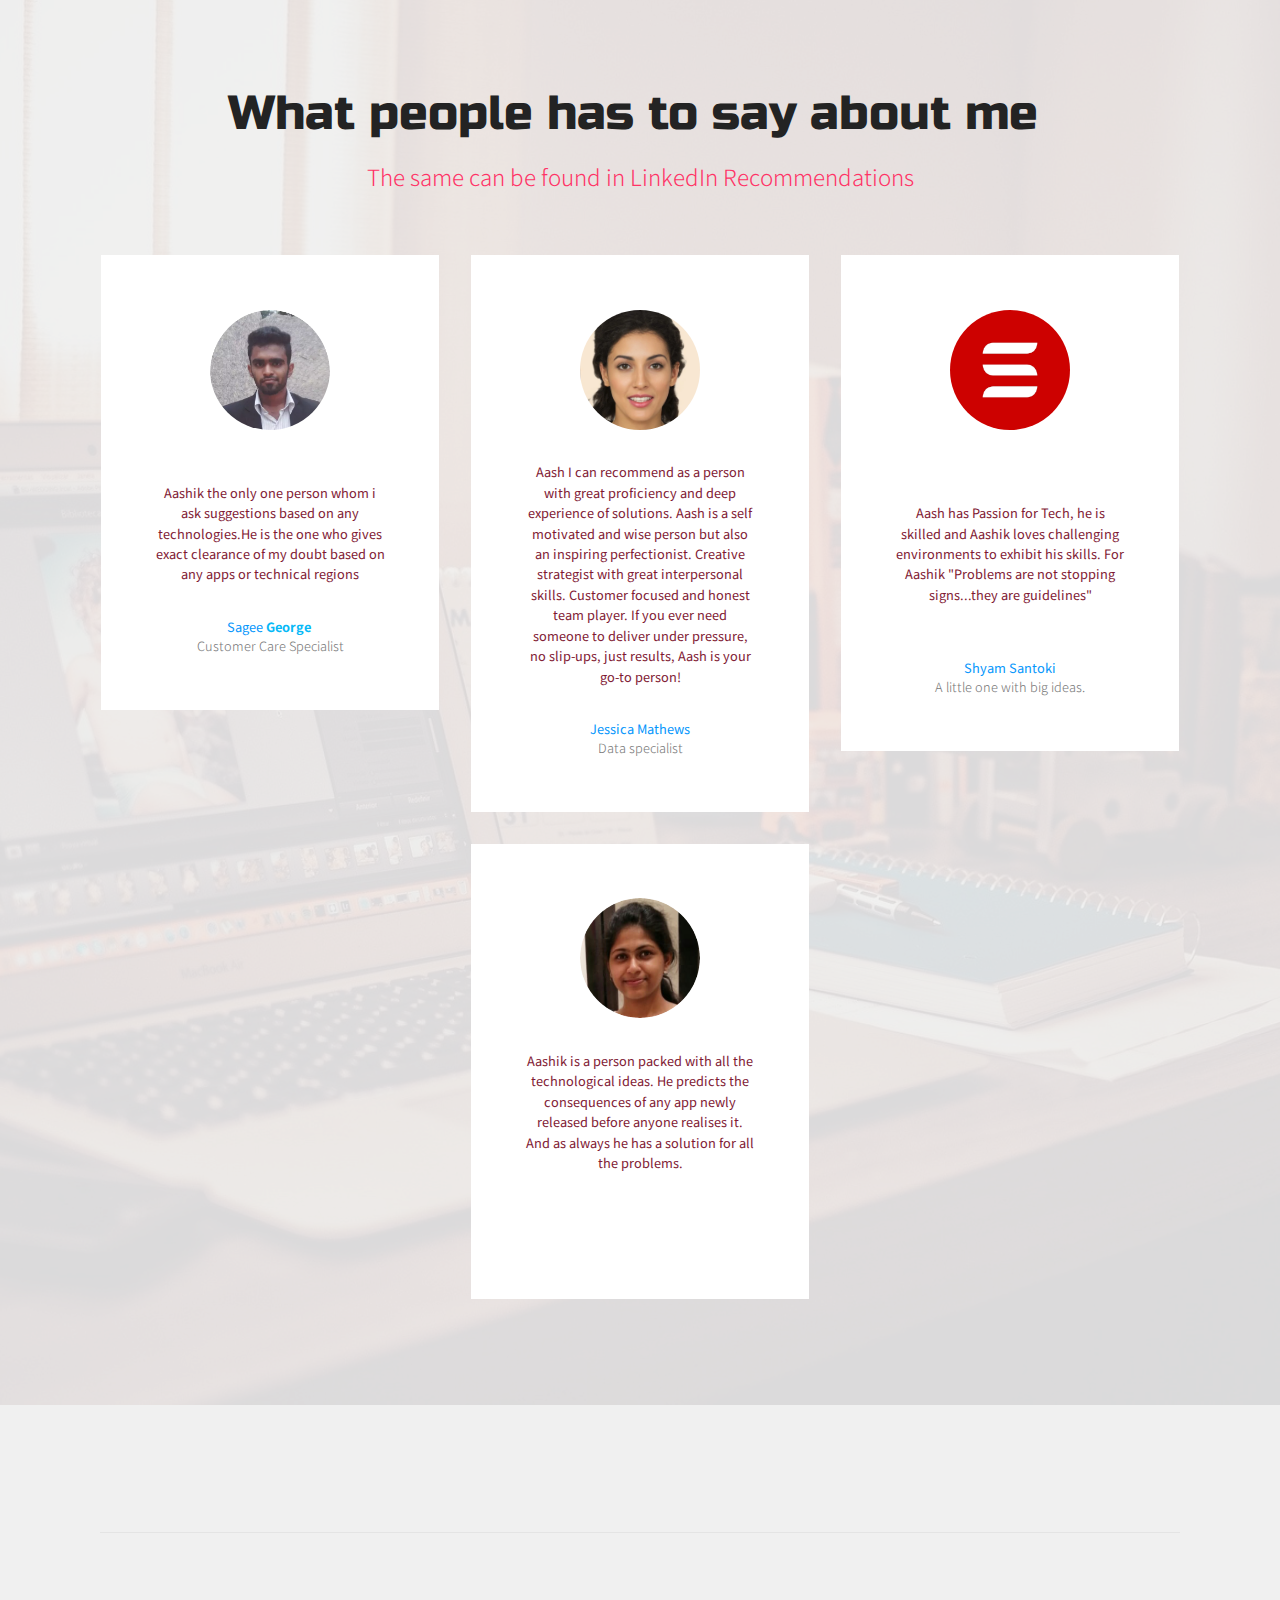
<file: RecRev.html>
<!DOCTYPE html>
<html  >
<head>
  <!-- Site made with Mobirise Website Builder v4.12.4, https://mobirise.com -->
  <meta charset="UTF-8">
  <meta http-equiv="X-UA-Compatible" content="IE=edge">
  <meta name="generator" content="Mobirise v4.12.4, mobirise.com">
  <meta name="twitter:card" content="summary_large_image"/>
  <meta name="twitter:image:src" content="assets/images/RecRev-meta.webp">
  <meta property="og:image" content="assets/images/RecRev-meta.webp">
  <meta name="twitter:title" content="Recomendation">
  <meta name="viewport" content="width=device-width, initial-scale=1, minimum-scale=1">
  <link rel="shortcut icon" href="assets/images/phoxo1-1-1.webp" type="image/x-icon">
  <meta name="description" content="Look what people are Talking about Aashik J Krishnan ">
  
  
  <title>Recomendation</title>
  <link rel="stylesheet" href="assets/web/assets/mobirise-icons-bold/mobirise-icons-bold.css">
  <link rel="stylesheet" href="assets/bootstrap/css/bootstrap.min.css">
  <link rel="stylesheet" href="assets/bootstrap/css/bootstrap-grid.min.css">
  <link rel="stylesheet" href="assets/bootstrap/css/bootstrap-reboot.min.css">
  <link rel="stylesheet" href="assets/tether/tether.min.css">
  <link rel="stylesheet" href="assets/socicon/css/styles.css">
  <link rel="stylesheet" href="assets/web/assets/gdpr-plugin/gdpr-styles.css">
  <link rel="stylesheet" href="assets/animatecss/animate.min.css">
  <link rel="stylesheet" href="assets/theme/css/style.css">
  <link href="assets/fonts/style.css" rel="stylesheet">
  <link rel="preload" as="style" href="assets/mobirise/css/mbr-additional.css"><link rel="stylesheet" href="assets/mobirise/css/mbr-additional.css" type="text/css">
  
  
  
</head>
<body>
  <section class="testimonials1 cid-rWyVs5IWF8" id="testimonials1-14">

    

    <div class="mbr-overlay" style="opacity: 0.9; background-color: rgb(239, 239, 239);">
    </div>
    <div class="container">
        <div class="media-container-row">
            <div class="title col-12 align-center">
                <h2 class="pb-3 mbr-fonts-style display-2">What people has to say about me&nbsp;</h2>
                <h3 class="mbr-section-subtitle mbr-light pb-3 mbr-fonts-style display-4">The same can be found in LinkedIn Recommendations</h3>
            </div>
        </div>
    </div>

    <div class="container pt-3 mt-2">
        <div class="media-container-row">
            <div class="mbr-testimonial p-3 align-center col-12 col-md-6 col-lg-4">
                <div class="panel-item p-3">
                    <div class="card-block">
                        <div class="testimonial-photo">
                            <img src="assets/images/phoxo1.webp" alt="" title="">
                        </div>
                        <p class="mbr-text mbr-fonts-style display-7"><br>Aashik the only one person whom i ask suggestions based on any technologies.He is the one who gives exact clearance of my doubt based on any apps or technical regions</p>
                    </div>
                    <div class="card-footer">
                        <div class="mbr-author-name mbr-bold mbr-fonts-style display-7"><a href="https://en-gb.facebook.com/sagee.george.9" target="_blank">Sagee </a>George&nbsp;</div>
                        <small class="mbr-author-desc mbr-italic mbr-light mbr-fonts-style display-7">
                               Customer Care Specialist
                        </small>
                    </div>
                </div>
            </div>

            <div class="mbr-testimonial p-3 align-center col-12 col-md-6 col-lg-4">
                <div class="panel-item p-3">
                    <div class="card-block">
                        <div class="testimonial-photo">
                            <img src="assets/images/0-1.webp" alt="" title="">
                        </div>
                        <p class="mbr-text mbr-fonts-style display-7">
                           Aash I can recommend as a person with great proficiency and deep experience of solutions. Aash is a self motivated and wise person but also an inspiring perfectionist. Creative strategist with great interpersonal skills. Customer focused and honest team player. If you ever need someone to deliver under pressure, no slip-ups, just results, Aash is your go-to person! 
                        </p>
                    </div>
                    <div class="card-footer">
                        <div class="mbr-author-name mbr-bold mbr-fonts-style display-7"><a href="https://www.linkedin.com/in/jessica-mathews-a737321a3/" target="_blank">Jessica Mathews</a></div>
                        <small class="mbr-author-desc mbr-italic mbr-light mbr-fonts-style display-7">
                               Data specialist</small>
                    </div>
                </div>
            </div>

            <div class="mbr-testimonial p-3 align-center col-12 col-md-6 col-lg-4">
                <div class="panel-item p-3">
                    <div class="card-block">
                        <div class="testimonial-photo">
                            <img src="assets/images/0-2.webp" alt="" title="">
                        </div>
                        <p class="mbr-text mbr-fonts-style display-7"><br>
<br>        Aash has Passion for Tech, he is skilled and Aashik loves challenging environments to exhibit his skills. For Aashik "Problems are not stopping signs...they are guidelines"
<br><br></p>
                    </div>
                    <div class="card-footer">
                        <div class="mbr-author-name mbr-bold mbr-fonts-style display-7">
                             <a href="https://www.linkedin.com/in/shyamsantoki/" target="_blank">Shyam Santoki</a></div>
                        <small class="mbr-author-desc mbr-italic mbr-light mbr-fonts-style display-7">
                               A little one with big ideas.
                        </small>
                    </div>
                </div>
            </div>

            <div class="mbr-testimonial p-3 align-center col-12 col-md-6 col-lg-4">
                <div class="panel-item p-3">
                    <div class="card-block">
                        <div class="testimonial-photo">
                            <img src="assets/images/ansha.webp" alt="Ansha P John" title="">
                        </div>
                        <p class="mbr-text mbr-fonts-style display-7">Aashik is a person packed with all the<br> technological ideas. He predicts the consequences of any app newly released before anyone realises it. And as always he has a solution for all the problems.</p>
                    </div>
                    <div class="card-footer">
                        <div class="mbr-author-name mbr-bold mbr-fonts-style display-7"><a href="https://in.linkedin.com/in/ansha-p-john-08b7221aa" target="_blank">Ansha P Joh</a>n</div>
                        <small class="mbr-author-desc mbr-italic mbr-light mbr-fonts-style display-7">Senior to Me</small>
                    </div>
                </div>
            </div>

            

            
        </div>
    </div>   
</section>

<section class="engine"><a href="https://mobirise.info/b">how to create a site</a></section><section class="cid-s3BknBXHQO mbr-parallax-background" id="footer5-1k">

    

    <div class="mbr-overlay" style="opacity: 0.9; background-color: rgb(239, 239, 239);"></div>

    <div class="container">
        <div class="media-container-row">
            <div class="col-md-3">
                <div class="media-wrap">
                    <a href="index.html">
                       <img src="assets/images/icons8-home-256.webp" alt="Gamer Boy Aashik" title="">
                    </a>
                </div>
            </div>
            <div class="col-md-9">
                <p class="mbr-text align-right links mbr-fonts-style display-4"></p>
            </div>
        </div>
        <div class="footer-lower">
            <div class="media-container-row">
                <div class="col-md-12">
                    <hr>
                </div>
            </div>
            <div class="media-container-row mbr-white">
                <div class="col-md-6 copyright">
                    <p class="mbr-text mbr-fonts-style display-7"><strong><em><a href="index.html">Click here or on the Home Button to go back to Home Page</a></em></strong></p>
                </div>
                <div class="col-md-6">
                    
                </div>
            </div>
        </div>
    </div>
</section>


  <script src="assets/web/assets/jquery/jquery.min.js"></script>
  <script src="assets/popper/popper.min.js"></script>
  <script src="assets/bootstrap/js/bootstrap.min.js"></script>
  <script src="assets/tether/tether.min.js"></script>
  <script src="assets/viewportchecker/jquery.viewportchecker.js"></script>
  <script src="assets/parallax/jarallax.min.js"></script>
  <script src="assets/smoothscroll/smooth-scroll.js"></script>
  <script src="assets/theme/js/script.js"></script>
  
  
 <div id="scrollToTop" class="scrollToTop mbr-arrow-up"><a style="text-align: center;"><i class="mbr-arrow-up-icon mbr-arrow-up-icon-cm cm-icon cm-icon-smallarrow-up"></i></a></div>
    <input name="animation" type="hidden">
  </body>
</html>
</file>
<file: assets/web/assets/mobirise-icons-bold/mobirise-icons-bold.css>
@font-face {
  font-family: 'mobirise-icons-bold';
  font-display: swap;
  src:  url('mobirise-icons-bold.eot?m1l4yr');
  src:  url('mobirise-icons-bold.eot?m1l4yr#iefix') format('embedded-opentype'),
    url('mobirise-icons-bold.ttf?m1l4yr') format('truetype'),
    url('mobirise-icons-bold.woff?m1l4yr') format('woff'),
    url('mobirise-icons-bold.svg?m1l4yr#mobirise-icons-bold') format('svg');
  font-weight: normal;
  font-style: normal;
}

[class^="mbrib-"], [class*="mbrib-"] {
  /* use !important to prevent issues with browser extensions that change fonts */
  font-family: 'mobirise-icons-bold' !important;
  speak: none;
  font-style: normal;
  font-weight: normal;
  font-variant: normal;
  text-transform: none;
  line-height: 1;

  /* Better Font Rendering =========== */
  -webkit-font-smoothing: antialiased;
  -moz-osx-font-smoothing: grayscale;
}

.mbrib-add-submenu:before {
  content: "\e900";
}
.mbrib-alert:before {
  content: "\e901";
}
.mbrib-align-center:before {
  content: "\e902";
}
.mbrib-align-justify:before {
  content: "\e903";
}
.mbrib-align-left:before {
  content: "\e904";
}
.mbrib-align-right:before {
  content: "\e905";
}
.mbrib-android:before {
  content: "\e906";
}
.mbrib-apple:before {
  content: "\e907";
}
.mbrib-arrow-down:before {
  content: "\e908";
}
.mbrib-arrow-next:before {
  content: "\e909";
}
.mbrib-arrow-prev:before {
  content: "\e90a";
}
.mbrib-arrow-up:before {
  content: "\e90b";
}
.mbrib-bold:before {
  content: "\e90c";
}
.mbrib-bookmark:before {
  content: "\e90d";
}
.mbrib-bootstrap:before {
  content: "\e90e";
}
.mbrib-briefcase:before {
  content: "\e90f";
}
.mbrib-browse:before {
  content: "\e910";
}
.mbrib-bulleted-list:before {
  content: "\e911";
}
.mbrib-calendar:before {
  content: "\e912";
}
.mbrib-camera:before {
  content: "\e913";
}
.mbrib-cart-add:before {
  content: "\e914";
}
.mbrib-cart-full:before {
  content: "\e915";
}
.mbrib-cash:before {
  content: "\e916";
}
.mbrib-change-style:before {
  content: "\e917";
}
.mbrib-chat:before {
  content: "\e918";
}
.mbrib-clock:before {
  content: "\e919";
}
.mbrib-close:before {
  content: "\e91a";
}
.mbrib-cloud:before {
  content: "\e91b";
}
.mbrib-code:before {
  content: "\e91c";
}
.mbrib-contact-form:before {
  content: "\e91d";
}
.mbrib-credit-card:before {
  content: "\e91e";
}
.mbrib-cursor-click:before {
  content: "\e91f";
}
.mbrib-cust-feedback:before {
  content: "\e920";
}
.mbrib-database:before {
  content: "\e921";
}
.mbrib-delivery:before {
  content: "\e922";
}
.mbrib-desktop:before {
  content: "\e923";
}
.mbrib-devices:before {
  content: "\e924";
}
.mbrib-down:before {
  content: "\e925";
}
.mbrib-download:before {
  content: "\e926";
}
.mbrib-drag-n-drop:before {
  content: "\e927";
}
.mbrib-drag-n-drop2:before {
  content: "\e928";
}
.mbrib-edit:before {
  content: "\e929";
}
.mbrib-edit2:before {
  content: "\e92a";
}
.mbrib-error:before {
  content: "\e92b";
}
.mbrib-extension:before {
  content: "\e92c";
}
.mbrib-features:before {
  content: "\e92d";
}
.mbrib-file:before {
  content: "\e92e";
}
.mbrib-flag:before {
  content: "\e92f";
}
.mbrib-folder:before {
  content: "\e930";
}
.mbrib-gift:before {
  content: "\e931";
}
.mbrib-github:before {
  content: "\e932";
}
.mbrib-globe-2:before {
  content: "\e933";
}
.mbrib-globe:before {
  content: "\e934";
}
.mbrib-growing-chart:before {
  content: "\e935";
}
.mbrib-hearth:before {
  content: "\e936";
}
.mbrib-help:before {
  content: "\e937";
}
.mbrib-home:before {
  content: "\e938";
}
.mbrib-hot-cup:before {
  content: "\e939";
}
.mbrib-idea:before {
  content: "\e93a";
}
.mbrib-image-gallery:before {
  content: "\e93b";
}
.mbrib-image-slider:before {
  content: "\e93c";
}
.mbrib-info:before {
  content: "\e93d";
}
.mbrib-italic:before {
  content: "\e93e";
}
.mbrib-key:before {
  content: "\e93f";
}
.mbrib-laptop:before {
  content: "\e940";
}
.mbrib-layers:before {
  content: "\e941";
}
.mbrib-left-right:before {
  content: "\e942";
}
.mbrib-left:before {
  content: "\e943";
}
.mbrib-letter:before {
  content: "\e944";
}
.mbrib-like:before {
  content: "\e945";
}
.mbrib-link:before {
  content: "\e946";
}
.mbrib-lock:before {
  content: "\e947";
}
.mbrib-login:before {
  content: "\e948";
}
.mbrib-logout:before {
  content: "\e949";
}
.mbrib-magic-stick:before {
  content: "\e94a";
}
.mbrib-map-pin:before {
  content: "\e94b";
}
.mbrib-menu:before {
  content: "\e94c";
}
.mbrib-mobile:before {
  content: "\e94d";
}
.mbrib-mobile2:before {
  content: "\e94e";
}
.mbrib-mobirise:before {
  content: "\e94f";
}
.mbrib-more-horizontal:before {
  content: "\e950";
}
.mbrib-more-vertical:before {
  content: "\e951";
}
.mbrib-music:before {
  content: "\e952";
}
.mbrib-new-file:before {
  content: "\e953";
}
.mbrib-numbered-list:before {
  content: "\e954";
}
.mbrib-opened-folder:before {
  content: "\e955";
}
.mbrib-pages:before {
  content: "\e956";
}
.mbrib-paper-plane:before {
  content: "\e957";
}
.mbrib-paperclip:before {
  content: "\e958";
}
.mbrib-photo:before {
  content: "\e959";
}
.mbrib-photos:before {
  content: "\e95a";
}
.mbrib-pin:before {
  content: "\e95b";
}
.mbrib-play:before {
  content: "\e95c";
}
.mbrib-plus:before {
  content: "\e95d";
}
.mbrib-preview:before {
  content: "\e95e";
}
.mbrib-print:before {
  content: "\e95f";
}
.mbrib-protect:before {
  content: "\e960";
}
.mbrib-question:before {
  content: "\e961";
}
.mbrib-quote-left:before {
  content: "\e962";
}
.mbrib-quote-right:before {
  content: "\e963";
}
.mbrib-redo:before {
  content: "\e964";
}
.mbrib-refresh:before {
  content: "\e965";
}
.mbrib-responsive:before {
  content: "\e966";
}
.mbrib-right:before {
  content: "\e967";
}
.mbrib-rocket:before {
  content: "\e968";
}
.mbrib-sad-face:before {
  content: "\e969";
}
.mbrib-sale:before {
  content: "\e96a";
}
.mbrib-save:before {
  content: "\e96b";
}
.mbrib-search:before {
  content: "\e96c";
}
.mbrib-setting:before {
  content: "\e96d";
}
.mbrib-setting2:before {
  content: "\e96e";
}
.mbrib-setting3:before {
  content: "\e96f";
}
.mbrib-share:before {
  content: "\e970";
}
.mbrib-shopping-bag:before {
  content: "\e971";
}
.mbrib-shopping-basket:before {
  content: "\e972";
}
.mbrib-shopping-cart:before {
  content: "\e973";
}
.mbrib-sites:before {
  content: "\e974";
}
.mbrib-smile-face:before {
  content: "\e975";
}
.mbrib-speed:before {
  content: "\e976";
}
.mbrib-star:before {
  content: "\e977";
}
.mbrib-success:before {
  content: "\e978";
}
.mbrib-sun:before {
  content: "\e979";
}
.mbrib-sun2:before {
  content: "\e97a";
}
.mbrib-tablet-vertical:before {
  content: "\e97b";
}
.mbrib-tablet:before {
  content: "\e97c";
}
.mbrib-target:before {
  content: "\e97d";
}
.mbrib-timer:before {
  content: "\e97e";
}
.mbrib-to-ftp:before {
  content: "\e97f";
}
.mbrib-to-local-drive:before {
  content: "\e980";
}
.mbrib-touch-swipe:before {
  content: "\e981";
}
.mbrib-touch:before {
  content: "\e982";
}
.mbrib-trash:before {
  content: "\e983";
}
.mbrib-underline:before {
  content: "\e984";
}
.mbrib-undo:before {
  content: "\e985";
}
.mbrib-unlink:before {
  content: "\e986";
}
.mbrib-unlock:before {
  content: "\e987";
}
.mbrib-up-down:before {
  content: "\e988";
}
.mbrib-up:before {
  content: "\e989";
}
.mbrib-update:before {
  content: "\e98a";
}
.mbrib-upload:before {
  content: "\e98b";
}
.mbrib-user:before {
  content: "\e98c";
}
.mbrib-user2:before {
  content: "\e98d";
}
.mbrib-users:before {
  content: "\e98e";
}
.mbrib-video-play:before {
  content: "\e98f";
}
.mbrib-video:before {
  content: "\e990";
}
.mbrib-watch:before {
  content: "\e991";
}
.mbrib-website-theme:before {
  content: "\e992";
}
.mbrib-wifi:before {
  content: "\e993";
}
.mbrib-windows:before {
  content: "\e994";
}
.mbrib-zoom-out:before {
  content: "\e995";
}
</file>
<file: assets/socicon/css/styles.css>
@charset "UTF-8";

@font-face {
  font-family: 'Socicon';
  src:  url('../fonts/socicon.eot');
  src:  url('../fonts/socicon.eot?#iefix') format('embedded-opentype'),
    url('../fonts/socicon.woff2') format('woff2'),
    url('../fonts/socicon.ttf') format('truetype'),
    url('../fonts/socicon.woff') format('woff'),
    url('../fonts/socicon.svg#socicon') format('svg');
  font-weight: normal;
  font-style: normal;
}

[data-icon]:before {
  font-family: "socicon" !important;
  content: attr(data-icon);
  font-style: normal !important;
  font-weight: normal !important;
  font-variant: normal !important;
  text-transform: none !important;
  speak: none;
  line-height: 1;
  -webkit-font-smoothing: antialiased;
  -moz-osx-font-smoothing: grayscale;
}

[class^="socicon-"], [class*=" socicon-"] {
  /* use !important to prevent issues with browser extensions that change fonts */
  font-family: 'Socicon' !important;
  speak: none;
  font-style: normal;
  font-weight: normal;
  font-variant: normal;
  text-transform: none;
  line-height: 1;

  /* Better Font Rendering =========== */
  -webkit-font-smoothing: antialiased;
  -moz-osx-font-smoothing: grayscale;
}

.socicon-eitaa:before {
  content: "\e97c";
}
.socicon-soroush:before {
  content: "\e97d";
}
.socicon-bale:before {
  content: "\e97e";
}
.socicon-zazzle:before {
  content: "\e97b";
}
.socicon-society6:before {
  content: "\e97a";
}
.socicon-redbubble:before {
  content: "\e979";
}
.socicon-avvo:before {
  content: "\e978";
}
.socicon-stitcher:before {
  content: "\e977";
}
.socicon-googlehangouts:before {
  content: "\e974";
}
.socicon-dlive:before {
  content: "\e975";
}
.socicon-vsco:before {
  content: "\e976";
}
.socicon-flipboard:before {
  content: "\e973";
}
.socicon-ubuntu:before {
  content: "\e958";
}
.socicon-artstation:before {
  content: "\e959";
}
.socicon-invision:before {
  content: "\e95a";
}
.socicon-torial:before {
  content: "\e95b";
}
.socicon-collectorz:before {
  content: "\e95c";
}
.socicon-seenthis:before {
  content: "\e95d";
}
.socicon-googleplaymusic:before {
  content: "\e95e";
}
.socicon-debian:before {
  content: "\e95f";
}
.socicon-filmfreeway:before {
  content: "\e960";
}
.socicon-gnome:before {
  content: "\e961";
}
.socicon-itchio:before {
  content: "\e962";
}
.socicon-jamendo:before {
  content: "\e963";
}
.socicon-mix:before {
  content: "\e964";
}
.socicon-sharepoint:before {
  content: "\e965";
}
.socicon-tinder:before {
  content: "\e966";
}
.socicon-windguru:before {
  content: "\e967";
}
.socicon-cdbaby:before {
  content: "\e968";
}
.socicon-elementaryos:before {
  content: "\e969";
}
.socicon-stage32:before {
  content: "\e96a";
}
.socicon-tiktok:before {
  content: "\e96b";
}
.socicon-gitter:before {
  content: "\e96c";
}
.socicon-letterboxd:before {
  content: "\e96d";
}
.socicon-threema:before {
  content: "\e96e";
}
.socicon-splice:before {
  content: "\e96f";
}
.socicon-metapop:before {
  content: "\e970";
}
.socicon-naver:before {
  content: "\e971";
}
.socicon-remote:before {
  content: "\e972";
}
.socicon-internet:before {
  content: "\e957";
}
.socicon-moddb:before {
  content: "\e94b";
}
.socicon-indiedb:before {
  content: "\e94c";
}
.socicon-traxsource:before {
  content: "\e94d";
}
.socicon-gamefor:before {
  content: "\e94e";
}
.socicon-pixiv:before {
  content: "\e94f";
}
.socicon-myanimelist:before {
  content: "\e950";
}
.socicon-blackberry:before {
  content: "\e951";
}
.socicon-wickr:before {
  content: "\e952";
}
.socicon-spip:before {
  content: "\e953";
}
.socicon-napster:before {
  content: "\e954";
}
.socicon-beatport:before {
  content: "\e955";
}
.socicon-hackerone:before {
  content: "\e956";
}
.socicon-hackernews:before {
  content: "\e946";
}
.socicon-smashwords:before {
  content: "\e947";
}
.socicon-kobo:before {
  content: "\e948";
}
.socicon-bookbub:before {
  content: "\e949";
}
.socicon-mailru:before {
  content: "\e94a";
}
.socicon-gitlab:before {
  content: "\e945";
}
.socicon-instructables:before {
  content: "\e944";
}
.socicon-portfolio:before {
  content: "\e943";
}
.socicon-codered:before {
  content: "\e940";
}
.socicon-origin:before {
  content: "\e941";
}
.socicon-nextdoor:before {
  content: "\e942";
}
.socicon-udemy:before {
  content: "\e93f";
}
.socicon-livemaster:before {
  content: "\e93e";
}
.socicon-crunchbase:before {
  content: "\e93b";
}
.socicon-homefy:before {
  content: "\e93c";
}
.socicon-calendly:before {
  content: "\e93d";
}
.socicon-realtor:before {
  content: "\e90f";
}
.socicon-tidal:before {
  content: "\e910";
}
.socicon-qobuz:before {
  content: "\e911";
}
.socicon-natgeo:before {
  content: "\e912";
}
.socicon-mastodon:before {
  content: "\e913";
}
.socicon-unsplash:before {
  content: "\e914";
}
.socicon-homeadvisor:before {
  content: "\e915";
}
.socicon-angieslist:before {
  content: "\e916";
}
.socicon-codepen:before {
  content: "\e917";
}
.socicon-slack:before {
  content: "\e918";
}
.socicon-openaigym:before {
  content: "\e919";
}
.socicon-logmein:before {
  content: "\e91a";
}
.socicon-fiverr:before {
  content: "\e91b";
}
.socicon-gotomeeting:before {
  content: "\e91c";
}
.socicon-aliexpress:before {
  content: "\e91d";
}
.socicon-guru:before {
  content: "\e91e";
}
.socicon-appstore:before {
  content: "\e91f";
}
.socicon-homes:before {
  content: "\e920";
}
.socicon-zoom:before {
  content: "\e921";
}
.socicon-alibaba:before {
  content: "\e922";
}
.socicon-craigslist:before {
  content: "\e923";
}
.socicon-wix:before {
  content: "\e924";
}
.socicon-redfin:before {
  content: "\e925";
}
.socicon-googlecalendar:before {
  content: "\e926";
}
.socicon-shopify:before {
  content: "\e927";
}
.socicon-freelancer:before {
  content: "\e928";
}
.socicon-seedrs:before {
  content: "\e929";
}
.socicon-bing:before {
  content: "\e92a";
}
.socicon-doodle:before {
  content: "\e92b";
}
.socicon-bonanza:before {
  content: "\e92c";
}
.socicon-squarespace:before {
  content: "\e92d";
}
.socicon-toptal:before {
  content: "\e92e";
}
.socicon-gust:before {
  content: "\e92f";
}
.socicon-ask:before {
  content: "\e930";
}
.socicon-trulia:before {
  content: "\e931";
}
.socicon-loomly:before {
  content: "\e932";
}
.socicon-ghost:before {
  content: "\e933";
}
.socicon-upwork:before {
  content: "\e934";
}
.socicon-fundable:before {
  content: "\e935";
}
.socicon-booking:before {
  content: "\e936";
}
.socicon-googlemaps:before {
  content: "\e937";
}
.socicon-zillow:before {
  content: "\e938";
}
.socicon-niconico:before {
  content: "\e939";
}
.socicon-toneden:before {
  content: "\e93a";
}
.socicon-augment:before {
  content: "\e908";
}
.socicon-bitbucket:before {
  content: "\e909";
}
.socicon-fyuse:before {
  content: "\e90a";
}
.socicon-yt-gaming:before {
  content: "\e90b";
}
.socicon-sketchfab:before {
  content: "\e90c";
}
.socicon-mobcrush:before {
  content: "\e90d";
}
.socicon-microsoft:before {
  content: "\e90e";
}
.socicon-pandora:before {
  content: "\e907";
}
.socicon-messenger:before {
  content: "\e906";
}
.socicon-gamewisp:before {
  content: "\e905";
}
.socicon-bloglovin:before {
  content: "\e904";
}
.socicon-tunein:before {
  content: "\e903";
}
.socicon-gamejolt:before {
  content: "\e901";
}
.socicon-trello:before {
  content: "\e902";
}
.socicon-spreadshirt:before {
  content: "\e900";
}
.socicon-500px:before {
  content: "\e000";
}
.socicon-8tracks:before {
  content: "\e001";
}
.socicon-airbnb:before {
  content: "\e002";
}
.socicon-alliance:before {
  content: "\e003";
}
.socicon-amazon:before {
  content: "\e004";
}
.socicon-amplement:before {
  content: "\e005";
}
.socicon-android:before {
  content: "\e006";
}
.socicon-angellist:before {
  content: "\e007";
}
.socicon-apple:before {
  content: "\e008";
}
.socicon-appnet:before {
  content: "\e009";
}
.socicon-baidu:before {
  content: "\e00a";
}
.socicon-bandcamp:before {
  content: "\e00b";
}
.socicon-battlenet:before {
  content: "\e00c";
}
.socicon-mixer:before {
  content: "\e00d";
}
.socicon-bebee:before {
  content: "\e00e";
}
.socicon-bebo:before {
  content: "\e00f";
}
.socicon-behance:before {
  content: "\e010";
}
.socicon-blizzard:before {
  content: "\e011";
}
.socicon-blogger:before {
  content: "\e012";
}
.socicon-buffer:before {
  content: "\e013";
}
.socicon-chrome:before {
  content: "\e014";
}
.socicon-coderwall:before {
  content: "\e015";
}
.socicon-curse:before {
  content: "\e016";
}
.socicon-dailymotion:before {
  content: "\e017";
}
.socicon-deezer:before {
  content: "\e018";
}
.socicon-delicious:before {
  content: "\e019";
}
.socicon-deviantart:before {
  content: "\e01a";
}
.socicon-diablo:before {
  content: "\e01b";
}
.socicon-digg:before {
  content: "\e01c";
}
.socicon-discord:before {
  content: "\e01d";
}
.socicon-disqus:before {
  content: "\e01e";
}
.socicon-douban:before {
  content: "\e01f";
}
.socicon-draugiem:before {
  content: "\e020";
}
.socicon-dribbble:before {
  content: "\e021";
}
.socicon-drupal:before {
  content: "\e022";
}
.socicon-ebay:before {
  content: "\e023";
}
.socicon-ello:before {
  content: "\e024";
}
.socicon-endomodo:before {
  content: "\e025";
}
.socicon-envato:before {
  content: "\e026";
}
.socicon-etsy:before {
  content: "\e027";
}
.socicon-facebook:before {
  content: "\e028";
}
.socicon-feedburner:before {
  content: "\e029";
}
.socicon-filmweb:before {
  content: "\e02a";
}
.socicon-firefox:before {
  content: "\e02b";
}
.socicon-flattr:before {
  content: "\e02c";
}
.socicon-flickr:before {
  content: "\e02d";
}
.socicon-formulr:before {
  content: "\e02e";
}
.socicon-forrst:before {
  content: "\e02f";
}
.socicon-foursquare:before {
  content: "\e030";
}
.socicon-friendfeed:before {
  content: "\e031";
}
.socicon-github:before {
  content: "\e032";
}
.socicon-goodreads:before {
  content: "\e033";
}
.socicon-google:before {
  content: "\e034";
}
.socicon-googlescholar:before {
  content: "\e035";
}
.socicon-googlegroups:before {
  content: "\e036";
}
.socicon-googlephotos:before {
  content: "\e037";
}
.socicon-googleplus:before {
  content: "\e038";
}
.socicon-grooveshark:before {
  content: "\e039";
}
.socicon-hackerrank:before {
  content: "\e03a";
}
.socicon-hearthstone:before {
  content: "\e03b";
}
.socicon-hellocoton:before {
  content: "\e03c";
}
.socicon-heroes:before {
  content: "\e03d";
}
.socicon-smashcast:before {
  content: "\e03e";
}
.socicon-horde:before {
  content: "\e03f";
}
.socicon-houzz:before {
  content: "\e040";
}
.socicon-icq:before {
  content: "\e041";
}
.socicon-identica:before {
  content: "\e042";
}
.socicon-imdb:before {
  content: "\e043";
}
.socicon-instagram:before {
  content: "\e044";
}
.socicon-issuu:before {
  content: "\e045";
}
.socicon-istock:before {
  content: "\e046";
}
.socicon-itunes:before {
  content: "\e047";
}
.socicon-keybase:before {
  content: "\e048";
}
.socicon-lanyrd:before {
  content: "\e049";
}
.socicon-lastfm:before {
  content: "\e04a";
}
.socicon-line:before {
  content: "\e04b";
}
.socicon-linkedin:before {
  content: "\e04c";
}
.socicon-livejournal:before {
  content: "\e04d";
}
.socicon-lyft:before {
  content: "\e04e";
}
.socicon-macos:before {
  content: "\e04f";
}
.socicon-mail:before {
  content: "\e050";
}
.socicon-medium:before {
  content: "\e051";
}
.socicon-meetup:before {
  content: "\e052";
}
.socicon-mixcloud:before {
  content: "\e053";
}
.socicon-modelmayhem:before {
  content: "\e054";
}
.socicon-mumble:before {
  content: "\e055";
}
.socicon-myspace:before {
  content: "\e056";
}
.socicon-newsvine:before {
  content: "\e057";
}
.socicon-nintendo:before {
  content: "\e058";
}
.socicon-npm:before {
  content: "\e059";
}
.socicon-odnoklassniki:before {
  content: "\e05a";
}
.socicon-openid:before {
  content: "\e05b";
}
.socicon-opera:before {
  content: "\e05c";
}
.socicon-outlook:before {
  content: "\e05d";
}
.socicon-overwatch:before {
  content: "\e05e";
}
.socicon-patreon:before {
  content: "\e05f";
}
.socicon-paypal:before {
  content: "\e060";
}
.socicon-periscope:before {
  content: "\e061";
}
.socicon-persona:before {
  content: "\e062";
}
.socicon-pinterest:before {
  content: "\e063";
}
.socicon-play:before {
  content: "\e064";
}
.socicon-player:before {
  content: "\e065";
}
.socicon-playstation:before {
  content: "\e066";
}
.socicon-pocket:before {
  content: "\e067";
}
.socicon-qq:before {
  content: "\e068";
}
.socicon-quora:before {
  content: "\e069";
}
.socicon-raidcall:before {
  content: "\e06a";
}
.socicon-ravelry:before {
  content: "\e06b";
}
.socicon-reddit:before {
  content: "\e06c";
}
.socicon-renren:before {
  content: "\e06d";
}
.socicon-researchgate:before {
  content: "\e06e";
}
.socicon-residentadvisor:before {
  content: "\e06f";
}
.socicon-reverbnation:before {
  content: "\e070";
}
.socicon-rss:before {
  content: "\e071";
}
.socicon-sharethis:before {
  content: "\e072";
}
.socicon-skype:before {
  content: "\e073";
}
.socicon-slideshare:before {
  content: "\e074";
}
.socicon-smugmug:before {
  content: "\e075";
}
.socicon-snapchat:before {
  content: "\e076";
}
.socicon-songkick:before {
  content: "\e077";
}
.socicon-soundcloud:before {
  content: "\e078";
}
.socicon-spotify:before {
  content: "\e079";
}
.socicon-stackexchange:before {
  content: "\e07a";
}
.socicon-stackoverflow:before {
  content: "\e07b";
}
.socicon-starcraft:before {
  content: "\e07c";
}
.socicon-stayfriends:before {
  content: "\e07d";
}
.socicon-steam:before {
  content: "\e07e";
}
.socicon-storehouse:before {
  content: "\e07f";
}
.socicon-strava:before {
  content: "\e080";
}
.socicon-streamjar:before {
  content: "\e081";
}
.socicon-stumbleupon:before {
  content: "\e082";
}
.socicon-swarm:before {
  content: "\e083";
}
.socicon-teamspeak:before {
  content: "\e084";
}
.socicon-teamviewer:before {
  content: "\e085";
}
.socicon-technorati:before {
  content: "\e086";
}
.socicon-telegram:before {
  content: "\e087";
}
.socicon-tripadvisor:before {
  content: "\e088";
}
.socicon-tripit:before {
  content: "\e089";
}
.socicon-triplej:before {
  content: "\e08a";
}
.socicon-tumblr:before {
  content: "\e08b";
}
.socicon-twitch:before {
  content: "\e08c";
}
.socicon-twitter:before {
  content: "\e08d";
}
.socicon-uber:before {
  content: "\e08e";
}
.socicon-ventrilo:before {
  content: "\e08f";
}
.socicon-viadeo:before {
  content: "\e090";
}
.socicon-viber:before {
  content: "\e091";
}
.socicon-viewbug:before {
  content: "\e092";
}
.socicon-vimeo:before {
  content: "\e093";
}
.socicon-vine:before {
  content: "\e094";
}
.socicon-vkontakte:before {
  content: "\e095";
}
.socicon-warcraft:before {
  content: "\e096";
}
.socicon-wechat:before {
  content: "\e097";
}
.socicon-weibo:before {
  content: "\e098";
}
.socicon-whatsapp:before {
  content: "\e099";
}
.socicon-wikipedia:before {
  content: "\e09a";
}
.socicon-windows:before {
  content: "\e09b";
}
.socicon-wordpress:before {
  content: "\e09c";
}
.socicon-wykop:before {
  content: "\e09d";
}
.socicon-xbox:before {
  content: "\e09e";
}
.socicon-xing:before {
  content: "\e09f";
}
.socicon-yahoo:before {
  content: "\e0a0";
}
.socicon-yammer:before {
  content: "\e0a1";
}
.socicon-yandex:before {
  content: "\e0a2";
}
.socicon-yelp:before {
  content: "\e0a3";
}
.socicon-younow:before {
  content: "\e0a4";
}
.socicon-youtube:before {
  content: "\e0a5";
}
.socicon-zapier:before {
  content: "\e0a6";
}
.socicon-zerply:before {
  content: "\e0a7";
}
.socicon-zomato:before {
  content: "\e0a8";
}
.socicon-zynga:before {
  content: "\e0a9";
}
</file>
<file: assets/web/assets/gdpr-plugin/gdpr-styles.css>
.gdpr-block {
    padding: 10px;
    font-size: 14px;
    display: block;
    width: 100%;
    text-align: center;
}
.gdpr-block.covert {
	display: none;
}
.textGDPR {
    position: relative;
}
.gdpr-block label span.textGDPR input[name='gdpr']{
    width: 15px;
    height: 15px;
    margin: 0;
    position: absolute;
    top: 2px;
    left: -20px;
}
.gdpr-block label {
    color: #a7a7a7;
    vertical-align: middle;
    user-select: none;
    margin-bottom: 0;
}
</file>
<file: assets/theme/css/style.css>
@charset "UTF-8";
/*!
 * Mobirise v4 theme (https://mobirise.com/)
 * Copyright 2017 Mobirise
 */
section {
  background-color: #eeeeee;
}

body {
  font-style: normal;
  line-height: 1.5;
}

section,
.container,
.container-fluid {
  position: relative;
  word-wrap: break-word;
}

a.mbr-iconfont:hover {
  text-decoration: none;
}

.article .lead p,
.article .lead ul,
.article .lead ol,
.article .lead pre,
.article .lead blockquote {
  margin-bottom: 0;
}

ul,
ol,
pre,
blockquote {
  margin-bottom: 2.3125rem;
}

pre {
  background: #f4f4f4;
  padding: 10px 24px;
  white-space: pre-wrap;
}

.inactive {
  -webkit-user-select: none;
  -moz-user-select: none;
  -ms-user-select: none;
  user-select: none;
  pointer-events: none;
  -webkit-user-drag: none;
  user-drag: none;
}

.mbr-section__comments .row {
  justify-content: center;
  -webkit-justify-content: center;
}

a {
  font-style: normal;
  font-weight: 400;
  cursor: pointer;
}
a, a:hover {
  text-decoration: none;
}

figure {
  margin-bottom: 0;
}

body {
  color: #232323;
}

h1,
h2,
h3,
h4,
h5,
h6,
.h1,
.h2,
.h3,
.h4,
.h5,
.h6,
.display-1,
.display-2,
.display-3,
.display-4 {
  line-height: 1;
  word-break: break-word;
  word-wrap: break-word;
}

.mbr-section-title {
  font-style: normal;
  line-height: 1.2;
}

.mbr-section-subtitle {
  line-height: 1.3;
}

.mbr-text {
  font-style: normal;
  line-height: 1.6;
}

b,
strong {
  font-weight: bold;
}

blockquote {
  padding: 10px 0 10px 20px;
  position: relative;
  border-left: 2px solid;
  border-color: #ff3366;
}

input:-webkit-autofill, input:-webkit-autofill:hover, input:-webkit-autofill:focus, input:-webkit-autofill:active {
  transition-delay: 9999s;
  transition-property: background-color, color;
}

textarea[type=hidden] {
  display: none;
}

body {
  position: relative;
}

section {
  background-position: 50% 50%;
  background-repeat: no-repeat;
  background-size: cover;
}
section .mbr-background-video,
section .mbr-background-video-preview {
  position: absolute;
  bottom: 0;
  left: 0;
  right: 0;
  top: 0;
}

.hidden {
  visibility: hidden;
}

.mbr-z-index20 {
  z-index: 20;
}

/*! Base colors */
.mbr-white {
  color: #ffffff;
}

.mbr-black {
  color: #000000;
}

.mbr-bg-white {
  background-color: #ffffff;
}

.mbr-bg-black {
  background-color: #000000;
}

/*! Text-aligns */
.align-left {
  text-align: left;
}

.align-center {
  text-align: center;
}

.align-right {
  text-align: right;
}

@media (max-width: 767px) {
  .align-left,
.align-center,
.align-right,
.mbr-section-btn,
.mbr-section-title {
    text-align: center;
  }
}
/*! Font-weight  */
.mbr-light {
  font-weight: 300;
}

.mbr-regular {
  font-weight: 400;
}

.mbr-semibold {
  font-weight: 500;
}

.mbr-bold {
  font-weight: 700;
}

/*! Media  */
.media-size-item {
  -webkit-flex: 1 1 auto;
  -moz-flex: 1 1 auto;
  -ms-flex: 1 1 auto;
  -o-flex: 1 1 auto;
  flex: 1 1 auto;
}

.media-content {
  -webkit-flex-basis: 100%;
  flex-basis: 100%;
}

.media-container-row {
  display: -ms-flexbox;
  display: -webkit-flex;
  display: flex;
  -webkit-flex-direction: row;
  -ms-flex-direction: row;
  flex-direction: row;
  -webkit-flex-wrap: wrap;
  -ms-flex-wrap: wrap;
  flex-wrap: wrap;
  -webkit-justify-content: center;
  -ms-flex-pack: center;
  justify-content: center;
  -webkit-align-content: center;
  -ms-flex-line-pack: center;
  align-content: center;
  -webkit-align-items: start;
  -ms-flex-align: start;
  align-items: start;
}
.media-container-row .media-size-item {
  width: 400px;
}

.media-container-column {
  display: -ms-flexbox;
  display: -webkit-flex;
  display: flex;
  -webkit-flex-direction: column;
  -ms-flex-direction: column;
  flex-direction: column;
  -webkit-flex-wrap: wrap;
  -ms-flex-wrap: wrap;
  flex-wrap: wrap;
  -webkit-justify-content: center;
  -ms-flex-pack: center;
  justify-content: center;
  -webkit-align-content: center;
  -ms-flex-line-pack: center;
  align-content: center;
  -webkit-align-items: stretch;
  -ms-flex-align: stretch;
  align-items: stretch;
}
.media-container-column > * {
  width: 100%;
}

@media (min-width: 992px) {
  .media-container-row {
    -webkit-flex-wrap: nowrap;
    -ms-flex-wrap: nowrap;
    flex-wrap: nowrap;
  }
}
figure {
  overflow: hidden;
}

figure[mbr-media-size] {
  transition: width 0.1s;
}

.mbr-figure img,
.mbr-figure iframe {
  display: block;
  width: 100%;
}

.card {
  background-color: transparent;
  border: none;
}

.card-box {
  width: 100%;
}

.card-img {
  text-align: center;
  flex-shrink: 0;
  -webkit-flex-shrink: 0;
}

.media {
  max-width: 100%;
  margin: 0 auto;
}

.mbr-figure {
  -ms-flex-item-align: center;
  -ms-grid-row-align: center;
  -webkit-align-self: center;
  align-self: center;
}

.media-container > div {
  max-width: 100%;
}

.mbr-figure img,
.card-img img {
  width: 100%;
}

@media (max-width: 991px) {
  .media-size-item {
    width: auto !important;
  }

  .media {
    width: auto;
  }

  .mbr-figure {
    width: 100% !important;
  }
}
/*! Buttons */
.btn {
  font-weight: 500;
  border-width: 2px;
  font-style: normal;
  letter-spacing: 1px;
  margin: 0.4rem 0.8rem;
  white-space: normal;
  -webkit-transition: all 0.3s ease-in-out;
  -moz-transition: all 0.3s ease-in-out;
  transition: all 0.3s ease-in-out;
  display: inline-flex;
  align-items: center;
  justify-content: center;
  word-break: break-word;
  -webkit-align-items: center;
  -webkit-justify-content: center;
  display: -webkit-inline-flex;
}

.btn-sm {
  font-weight: 500;
  letter-spacing: 1px;
  -webkit-transition: all 0.3s ease-in-out;
  -moz-transition: all 0.3s ease-in-out;
  transition: all 0.3s ease-in-out;
}

.btn-md {
  font-weight: 500;
  letter-spacing: 1px;
  margin: 0.4rem 0.8rem !important;
  -webkit-transition: all 0.3s ease-in-out;
  -moz-transition: all 0.3s ease-in-out;
  transition: all 0.3s ease-in-out;
}

.btn-lg {
  font-weight: 500;
  letter-spacing: 1px;
  margin: 0.4rem 0.8rem !important;
  -webkit-transition: all 0.3s ease-in-out;
  -moz-transition: all 0.3s ease-in-out;
  transition: all 0.3s ease-in-out;
}

.mbr-section-btn {
  margin-left: -0.25rem;
  margin-right: -0.25rem;
  font-size: 0;
}

nav .mbr-section-btn {
  margin-left: 0rem;
  margin-right: 0rem;
}

.btn-form {
  border-radius: 0;
}
.btn-form:hover {
  cursor: pointer;
}

/*! Btn icon margin */
.btn .mbr-iconfont,
.btn.btn-sm .mbr-iconfont {
  cursor: pointer;
  margin-right: 0.5rem;
}

.btn.btn-md .mbr-iconfont,
.btn.btn-md .mbr-iconfont {
  margin-right: 0.8rem;
}

.mbr-regular {
  font-weight: 400;
}

.mbr-semibold {
  font-weight: 500;
}

.mbr-bold {
  font-weight: 700;
}

[type=submit] {
  -webkit-appearance: none;
}

/*! Full-screen */
.mbr-fullscreen .mbr-overlay {
  min-height: 100vh;
}

.mbr-fullscreen {
  display: flex;
  display: -webkit-flex;
  display: -moz-flex;
  display: -ms-flex;
  display: -o-flex;
  align-items: center;
  -webkit-align-items: center;
  min-height: 100vh;
  padding-top: 3rem;
  padding-bottom: 3rem;
}

/*! Map */
.map {
  height: 25rem;
  position: relative;
}
.map iframe {
  width: 100%;
  height: 100%;
}

.mbr-overlay {
  background-color: #000;
  bottom: 0;
  left: 0;
  opacity: 0.5;
  position: absolute;
  right: 0;
  top: 0;
  z-index: 0;
  pointer-events: none;
}

/* Form */
blockquote {
  font-style: italic;
  padding: 10px 0 10px 20px;
  font-size: 1.09rem;
  position: relative;
  border-width: 3px;
}

.form-control {
  background-color: #f5f5f5;
  box-shadow: none;
  color: #565656;
  line-height: 1.43;
  min-height: 3.5em;
  padding: 1.07em 0.5em;
}
.form-control, .form-control:focus {
  border: 1px solid #e8e8e8;
}
.form-active .form-control:invalid {
  border-color: red;
}

.form-control-label {
  position: relative;
  cursor: pointer;
  margin-bottom: 0.357em;
  padding: 0;
}

.alert {
  color: #ffffff;
  border-radius: 0;
  border: 0;
  font-size: 0.875rem;
  line-height: 1.5;
  margin-bottom: 1.875rem;
  padding: 1.25rem;
  position: relative;
}
.alert.alert-form::after {
  background-color: inherit;
  bottom: -7px;
  content: "";
  display: block;
  height: 14px;
  left: 50%;
  margin-left: -7px;
  position: absolute;
  transform: rotate(45deg);
  width: 14px;
  -webkit-transform: rotate(45deg);
}

.form-asterisk {
  font-family: initial;
  position: absolute;
  top: -2px;
  font-weight: normal;
}

/*! Scroll to top arrow */
#scrollToTop a i:before {
  content: "";
  position: absolute;
  height: 40%;
  top: 25%;
  background: #fff;
  width: 2px;
  left: calc(50% - 1px);
}
#scrollToTop a i:after {
  content: "";
  position: absolute;
  display: block;
  border-top: 2px solid #fff;
  border-right: 2px solid #fff;
  width: 40%;
  height: 40%;
  left: 30%;
  bottom: 30%;
  transform: rotate(135deg);
  -webkit-transform: rotate(135deg);
}

.mbr-arrow-up {
  bottom: 25px;
  right: 90px;
  position: fixed;
  text-align: right;
  z-index: 5000;
  color: #ffffff;
  font-size: 32px;
  transform: rotate(180deg);
  -webkit-transform: rotate(180deg);
}

.mbr-arrow-up a {
  background: rgba(0, 0, 0, 0.2);
  border-radius: 3px;
  color: #fff;
  display: inline-block;
  height: 60px;
  width: 60px;
  outline-style: none !important;
  position: relative;
  text-decoration: none;
  transition: all 0.3s ease-in-out;
  cursor: pointer;
  text-align: center;
}
.mbr-arrow-up a:hover {
  background-color: rgba(0, 0, 0, 0.4);
}
.mbr-arrow-up a i {
  line-height: 60px;
}

.mbr-arrow-up-icon {
  display: block;
  color: #fff;
}

.mbr-arrow-up-icon::before {
  content: "›";
  display: inline-block;
  font-family: serif;
  font-size: 32px;
  line-height: 1;
  font-style: normal;
  position: relative;
  top: 6px;
  left: -4px;
  -webkit-transform: rotate(-90deg);
  transform: rotate(-90deg);
}

/*! Arrow Down */
.mbr-arrow {
  position: absolute;
  bottom: 45px;
  left: 50%;
  width: 60px;
  height: 60px;
  cursor: pointer;
  background-color: rgba(80, 80, 80, 0.5);
  border-radius: 50%;
  -webkit-transform: translateX(-50%);
  transform: translateX(-50%);
}
.mbr-arrow > a {
  display: inline-block;
  text-decoration: none;
  outline-style: none;
  -webkit-animation: arrowdown 1.7s ease-in-out infinite;
  animation: arrowdown 1.7s ease-in-out infinite;
}
.mbr-arrow > a > i {
  position: absolute;
  top: -2px;
  left: 15px;
  font-size: 2rem;
}

@keyframes arrowdown {
  0% {
    transform: translateY(0px);
    -webkit-transform: translateY(0px);
  }
  50% {
    transform: translateY(-5px);
    -webkit-transform: translateY(-5px);
  }
  100% {
    transform: translateY(0px);
    -webkit-transform: translateY(0px);
  }
}
@-webkit-keyframes arrowdown {
  0% {
    transform: translateY(0px);
    -webkit-transform: translateY(0px);
  }
  50% {
    transform: translateY(-5px);
    -webkit-transform: translateY(-5px);
  }
  100% {
    transform: translateY(0px);
    -webkit-transform: translateY(0px);
  }
}
@media (max-width: 500px) {
  .mbr-arrow-up {
    left: 50%;
    right: auto;
    transform: translateX(-50%) rotate(180deg);
    -webkit-transform: translateX(-50%) rotate(180deg);
  }
}
/*Gradients animation*/
@keyframes gradient-animation {
  from {
    background-position: 0% 100%;
    animation-timing-function: ease-in-out;
  }
  to {
    background-position: 100% 0%;
    animation-timing-function: ease-in-out;
  }
}
@-webkit-keyframes gradient-animation {
  from {
    background-position: 0% 100%;
    animation-timing-function: ease-in-out;
  }
  to {
    background-position: 100% 0%;
    animation-timing-function: ease-in-out;
  }
}
.bg-gradient {
  background-size: 200% 200%;
  animation: gradient-animation 5s infinite alternate;
  -webkit-animation: gradient-animation 5s infinite alternate;
}

.menu .navbar-brand {
  display: -webkit-flex;
}
.menu .navbar-brand span {
  display: flex;
  display: -webkit-flex;
}
.menu .navbar-brand .navbar-caption-wrap {
  display: -webkit-flex;
}
.menu .navbar-brand .navbar-logo img {
  display: -webkit-flex;
}
@media (min-width: 768px) and (max-width: 1023px) {
  .menu .navbar-toggleable-sm .navbar-nav {
    display: -webkit-box;
    display: -webkit-flex;
    display: -ms-flexbox;
  }
}
@media (max-width: 1023px) {
  .menu .navbar-collapse {
    max-height: 93.5vh;
  }
  .menu .navbar-collapse.show {
    overflow: auto;
  }
}
@media (min-width: 1024px) {
  .menu .navbar-nav.nav-dropdown {
    display: -webkit-flex;
  }
  .menu .navbar-toggleable-sm .navbar-collapse {
    display: -webkit-flex !important;
  }
  .menu .collapsed .navbar-collapse {
    max-height: 93.5vh;
  }
  .menu .collapsed .navbar-collapse.show {
    overflow: auto;
  }
}
@media (max-width: 767px) {
  .menu .navbar-collapse {
    max-height: 80vh;
  }
}

/* Others*/
.note-check a[data-value=Rubik] {
  font-style: normal;
}

.mbr-arrow a {
  color: #ffffff;
}

@media (max-width: 767px) {
  .mbr-arrow {
    display: none;
  }
}
.navbar {
  display: -webkit-flex;
  -webkit-flex-wrap: wrap;
  -webkit-align-items: center;
  -webkit-justify-content: space-between;
}

.navbar-collapse {
  -webkit-flex-basis: 100%;
  -webkit-flex-grow: 1;
  -webkit-align-items: center;
}

.nav-dropdown .link {
  padding: 0.667em 1.667em !important;
  margin: 0 !important;
}

.nav {
  display: -webkit-flex;
  -webkit-flex-wrap: wrap;
}

.row {
  display: -webkit-flex;
  -webkit-flex-wrap: wrap;
}

.justify-content-center {
  -webkit-justify-content: center;
}

.form-inline {
  display: -webkit-flex;
  -webkit-flex-flow: row wrap;
  -webkit-align-items: center;
}

.card-wrapper {
  -webkit-flex: 1;
}

.carousel-control {
  z-index: 10;
  display: -webkit-flex;
  -webkit-align-items: center;
  -webkit-justify-content: center;
}

.carousel-controls {
  display: -webkit-flex;
}

.media {
  display: -webkit-flex;
}

.form-group:focus {
  outline: none;
}

.jq-selectbox__select {
  padding: 1.07em 0.5em;
  position: absolute;
  top: 0;
  left: 0;
  width: 100%;
}

.jq-selectbox__dropdown {
  position: absolute;
  top: 100%;
  left: 0 !important;
  width: 100% !important;
}

.jq-selectbox__trigger-arrow {
  transform: translateY(-50%);
}

.jq-selectbox li {
  padding: 1.07em 0.5em;
}

input[type=range] {
  padding-left: 0 !important;
  padding-right: 0 !important;
}

.modal-dialog,
.modal-content {
  height: 100%;
}

.modal-dialog .carousel-inner {
  height: calc(100vh - 1.75rem);
}
@media (max-width: 575px) {
  .modal-dialog .carousel-inner {
    height: calc(100vh - 1rem);
  }
}

.carousel-item {
  text-align: center;
}

.carousel-item img {
  margin: auto;
}

.navbar-toggler {
  -webkit-align-self: flex-start;
  -ms-flex-item-align: start;
  align-self: flex-start;
  padding: 0.25rem 0.75rem;
  font-size: 1.25rem;
  line-height: 1;
  background: transparent;
  border: 1px solid transparent;
  -webkit-border-radius: 0.25rem;
  border-radius: 0.25rem;
}

.navbar-toggler:focus,
.navbar-toggler:hover {
  text-decoration: none;
}

.navbar-toggler-icon {
  display: inline-block;
  width: 1.5em;
  height: 1.5em;
  vertical-align: middle;
  content: "";
  background: no-repeat center center;
  -webkit-background-size: 100% 100%;
  -o-background-size: 100% 100%;
  background-size: 100% 100%;
}

.navbar-toggler-left {
  position: absolute;
  left: 1rem;
}

.navbar-toggler-right {
  position: absolute;
  right: 1rem;
}

@media (max-width: 575px) {
  .navbar-toggleable .navbar-nav .dropdown-menu {
    position: static;
    float: none;
  }

  .navbar-toggleable > .container {
    padding-right: 0;
    padding-left: 0;
  }
}
@media (min-width: 576px) {
  .navbar-toggleable {
    -webkit-box-orient: horizontal;
    -webkit-box-direction: normal;
    -webkit-flex-direction: row;
    -ms-flex-direction: row;
    flex-direction: row;
    -webkit-flex-wrap: nowrap;
    -ms-flex-wrap: nowrap;
    flex-wrap: nowrap;
    -webkit-box-align: center;
    -webkit-align-items: center;
    -ms-flex-align: center;
    align-items: center;
  }

  .navbar-toggleable .navbar-nav {
    -webkit-box-orient: horizontal;
    -webkit-box-direction: normal;
    -webkit-flex-direction: row;
    -ms-flex-direction: row;
    flex-direction: row;
  }

  .navbar-toggleable .navbar-nav .nav-link {
    padding-right: 0.5rem;
    padding-left: 0.5rem;
  }

  .navbar-toggleable > .container {
    display: -webkit-box;
    display: -webkit-flex;
    display: -ms-flexbox;
    display: flex;
    -webkit-flex-wrap: nowrap;
    -ms-flex-wrap: nowrap;
    flex-wrap: nowrap;
    -webkit-box-align: center;
    -webkit-align-items: center;
    -ms-flex-align: center;
    align-items: center;
  }

  .navbar-toggleable .navbar-collapse {
    display: -webkit-box !important;
    display: -webkit-flex !important;
    display: -ms-flexbox !important;
    display: flex !important;
    width: 100%;
  }

  .navbar-toggleable .navbar-toggler {
    display: none;
  }
}
@media (max-width: 767px) {
  .navbar-toggleable-sm .navbar-nav .dropdown-menu {
    position: static;
    float: none;
  }

  .navbar-toggleable-sm > .container {
    padding-right: 0;
    padding-left: 0;
  }
}
@media (min-width: 768px) {
  .navbar-toggleable-sm {
    -webkit-box-orient: horizontal;
    -webkit-box-direction: normal;
    -webkit-flex-direction: row;
    -ms-flex-direction: row;
    flex-direction: row;
    -webkit-flex-wrap: nowrap;
    -ms-flex-wrap: nowrap;
    flex-wrap: nowrap;
    -webkit-box-align: center;
    -webkit-align-items: center;
    -ms-flex-align: center;
    align-items: center;
  }

  .navbar-toggleable-sm .navbar-nav {
    -webkit-box-orient: horizontal;
    -webkit-box-direction: normal;
    -webkit-flex-direction: row;
    -ms-flex-direction: row;
    flex-direction: row;
  }

  .navbar-toggleable-sm .navbar-nav .nav-link {
    padding-right: 0.5rem;
    padding-left: 0.5rem;
  }

  .navbar-toggleable-sm > .container {
    display: -webkit-box;
    display: -webkit-flex;
    display: -ms-flexbox;
    display: flex;
    -webkit-flex-wrap: nowrap;
    -ms-flex-wrap: nowrap;
    flex-wrap: nowrap;
    -webkit-box-align: center;
    -webkit-align-items: center;
    -ms-flex-align: center;
    align-items: center;
  }

  .navbar-toggleable-sm .navbar-collapse {
    display: none;
    width: 100%;
  }

  .navbar-toggleable-sm .navbar-toggler {
    display: none;
  }
}
@media (max-width: 1023px) {
  .navbar-toggleable-md .navbar-nav .dropdown-menu {
    position: static;
    float: none;
  }

  .navbar-toggleable-md > .container {
    padding-right: 0;
    padding-left: 0;
  }
}
@media (min-width: 1024px) {
  .navbar-toggleable-md {
    -webkit-box-orient: horizontal;
    -webkit-box-direction: normal;
    -webkit-flex-direction: row;
    -ms-flex-direction: row;
    flex-direction: row;
    -webkit-flex-wrap: nowrap;
    -ms-flex-wrap: nowrap;
    flex-wrap: nowrap;
    -webkit-box-align: center;
    -webkit-align-items: center;
    -ms-flex-align: center;
    align-items: center;
  }

  .navbar-toggleable-md .navbar-nav {
    -webkit-box-orient: horizontal;
    -webkit-box-direction: normal;
    -webkit-flex-direction: row;
    -ms-flex-direction: row;
    flex-direction: row;
  }

  .navbar-toggleable-md .navbar-nav .nav-link {
    padding-right: 0.5rem;
    padding-left: 0.5rem;
  }

  .navbar-toggleable-md > .container {
    display: -webkit-box;
    display: -webkit-flex;
    display: -ms-flexbox;
    display: flex;
    -webkit-flex-wrap: nowrap;
    -ms-flex-wrap: nowrap;
    flex-wrap: nowrap;
    -webkit-box-align: center;
    -webkit-align-items: center;
    -ms-flex-align: center;
    align-items: center;
  }

  .navbar-toggleable-md .navbar-collapse {
    display: -webkit-box !important;
    display: -webkit-flex !important;
    display: -ms-flexbox !important;
    display: flex !important;
    width: 100%;
  }

  .navbar-toggleable-md .navbar-toggler {
    display: none;
  }
}
@media (max-width: 1199px) {
  .navbar-toggleable-lg .navbar-nav .dropdown-menu {
    position: static;
    float: none;
  }

  .navbar-toggleable-lg > .container {
    padding-right: 0;
    padding-left: 0;
  }
}
@media (min-width: 1200px) {
  .navbar-toggleable-lg {
    -webkit-box-orient: horizontal;
    -webkit-box-direction: normal;
    -webkit-flex-direction: row;
    -ms-flex-direction: row;
    flex-direction: row;
    -webkit-flex-wrap: nowrap;
    -ms-flex-wrap: nowrap;
    flex-wrap: nowrap;
    -webkit-box-align: center;
    -webkit-align-items: center;
    -ms-flex-align: center;
    align-items: center;
  }

  .navbar-toggleable-lg .navbar-nav {
    -webkit-box-orient: horizontal;
    -webkit-box-direction: normal;
    -webkit-flex-direction: row;
    -ms-flex-direction: row;
    flex-direction: row;
  }

  .navbar-toggleable-lg .navbar-nav .nav-link {
    padding-right: 0.5rem;
    padding-left: 0.5rem;
  }

  .navbar-toggleable-lg > .container {
    display: -webkit-box;
    display: -webkit-flex;
    display: -ms-flexbox;
    display: flex;
    -webkit-flex-wrap: nowrap;
    -ms-flex-wrap: nowrap;
    flex-wrap: nowrap;
    -webkit-box-align: center;
    -webkit-align-items: center;
    -ms-flex-align: center;
    align-items: center;
  }

  .navbar-toggleable-lg .navbar-collapse {
    display: -webkit-box !important;
    display: -webkit-flex !important;
    display: -ms-flexbox !important;
    display: flex !important;
    width: 100%;
  }

  .navbar-toggleable-lg .navbar-toggler {
    display: none;
  }
}
.navbar-toggleable-xl {
  -webkit-box-orient: horizontal;
  -webkit-box-direction: normal;
  -webkit-flex-direction: row;
  -ms-flex-direction: row;
  flex-direction: row;
  -webkit-flex-wrap: nowrap;
  -ms-flex-wrap: nowrap;
  flex-wrap: nowrap;
  -webkit-box-align: center;
  -webkit-align-items: center;
  -ms-flex-align: center;
  align-items: center;
}

.navbar-toggleable-xl .navbar-nav .dropdown-menu {
  position: static;
  float: none;
}

.navbar-toggleable-xl > .container {
  padding-right: 0;
  padding-left: 0;
}

.navbar-toggleable-xl .navbar-nav {
  -webkit-box-orient: horizontal;
  -webkit-box-direction: normal;
  -webkit-flex-direction: row;
  -ms-flex-direction: row;
  flex-direction: row;
}

.navbar-toggleable-xl .navbar-nav .nav-link {
  padding-right: 0.5rem;
  padding-left: 0.5rem;
}

.navbar-toggleable-xl > .container {
  display: -webkit-box;
  display: -webkit-flex;
  display: -ms-flexbox;
  display: flex;
  -webkit-flex-wrap: nowrap;
  -ms-flex-wrap: nowrap;
  flex-wrap: nowrap;
  -webkit-box-align: center;
  -webkit-align-items: center;
  -ms-flex-align: center;
  align-items: center;
}

.navbar-toggleable-xl .navbar-collapse {
  display: -webkit-box !important;
  display: -webkit-flex !important;
  display: -ms-flexbox !important;
  display: flex !important;
  width: 100%;
}

.navbar-toggleable-xl .navbar-toggler {
  display: none;
}

.card-img {
  width: auto;
}

.menu .navbar.collapsed:not(.beta-menu) {
  flex-direction: column;
  -webkit-flex-direction: column;
}

.carousel-item.active,
.carousel-item-next,
.carousel-item-prev {
  display: -webkit-box;
  display: -webkit-flex;
  display: -ms-flexbox;
  display: flex;
}

.note-air-layout .dropup .dropdown-menu,
.note-air-layout .navbar-fixed-bottom .dropdown .dropdown-menu {
  bottom: initial !important;
}

html,
body {
  height: auto;
  min-height: 100vh;
}

.dropup .dropdown-toggle::after {
  display: none;
}.engine {
	position: absolute;
	text-indent: -2400px;
	text-align: center;
	padding: 0;
	top: 0;
	left: -2400px;
}
</file>
<file: assets/fonts/style.css>
@font-face {
   font-family: 'ARIALNBI';
   font-display: swap;
   src: url('ARIALNBI/font.TTF');
}
</file>
<file: assets/mobirise/css/mbr-additional.css>
@import url(https://fonts.googleapis.com/css?family=Rubik:300,300i,400,400i,500,500i,700,700i,900,900i&display=swap);
@import url(https://fonts.googleapis.com/css?family=Russo+One:400&display=swap);
@import url(https://fonts.googleapis.com/css?family=Noto+Sans+KR:100,300,400,500,700,900&display=swap);




body {
  font-family: Rubik;
}
.display-1 {
  font-family: 'Rubik', sans-serif;
  font-size: 4.25rem;
  font-display: swap;
}
.display-1 > .mbr-iconfont {
  font-size: 6.8rem;
}
.display-2 {
  font-family: 'Russo One', sans-serif;
  font-size: 3rem;
  font-display: swap;
}
.display-2 > .mbr-iconfont {
  font-size: 4.8rem;
}
.display-4 {
  font-family: 'Noto Sans KR', sans-serif;
  font-size: 1.4rem;
  font-display: swap;
}
.display-4 > .mbr-iconfont {
  font-size: 2.24rem;
}
.display-5 {
  font-family: 'ARIALNBI';
  font-size: 1.5rem;
  font-display: swap;
}
.display-5 > .mbr-iconfont {
  font-size: 2.4rem;
}
.display-7 {
  font-family: 'Noto Sans KR', sans-serif;
  font-size: 0.8rem;
  font-display: swap;
}
.display-7 > .mbr-iconfont {
  font-size: 1.28rem;
}
/* ---- Fluid typography for mobile devices ---- */
/* 1.4 - font scale ratio ( bootstrap == 1.42857 ) */
/* 100vw - current viewport width */
/* (48 - 20)  48 == 48rem == 768px, 20 == 20rem == 320px(minimal supported viewport) */
/* 0.65 - min scale variable, may vary */
@media (max-width: 768px) {
  .display-1 {
    font-size: 3.4rem;
    font-size: calc( 2.1374999999999997rem + (4.25 - 2.1374999999999997) * ((100vw - 20rem) / (48 - 20)));
    line-height: calc( 1.4 * (2.1374999999999997rem + (4.25 - 2.1374999999999997) * ((100vw - 20rem) / (48 - 20))));
  }
  .display-2 {
    font-size: 2.4rem;
    font-size: calc( 1.7rem + (3 - 1.7) * ((100vw - 20rem) / (48 - 20)));
    line-height: calc( 1.4 * (1.7rem + (3 - 1.7) * ((100vw - 20rem) / (48 - 20))));
  }
  .display-4 {
    font-size: 1.12rem;
    font-size: calc( 1.14rem + (1.4 - 1.14) * ((100vw - 20rem) / (48 - 20)));
    line-height: calc( 1.4 * (1.14rem + (1.4 - 1.14) * ((100vw - 20rem) / (48 - 20))));
  }
  .display-5 {
    font-size: 1.2rem;
    font-size: calc( 1.175rem + (1.5 - 1.175) * ((100vw - 20rem) / (48 - 20)));
    line-height: calc( 1.4 * (1.175rem + (1.5 - 1.175) * ((100vw - 20rem) / (48 - 20))));
  }
}
/* Buttons */
.btn {
  padding: 1rem 3rem;
  border-radius: 3px;
}
.btn-sm {
  padding: 0.6rem 1.5rem;
  border-radius: 3px;
}
.btn-md {
  padding: 1rem 3rem;
  border-radius: 3px;
}
.btn-lg {
  padding: 1.2rem 3.2rem;
  border-radius: 3px;
}
.bg-primary {
  background-color: #0496fc !important;
}
.bg-success {
  background-color: #b41d43 !important;
}
.bg-info {
  background-color: #0f7699 !important;
}
.bg-warning {
  background-color: #0886ff !important;
}
.bg-danger {
  background-color: #0496fc !important;
}
.btn-primary,
.btn-primary:active {
  background-color: #0496fc !important;
  border-color: #0496fc !important;
  color: #ffffff !important;
}
.btn-primary:hover,
.btn-primary:focus,
.btn-primary.focus,
.btn-primary.active {
  color: #ffffff !important;
  background-color: #0269b1 !important;
  border-color: #0269b1 !important;
}
.btn-primary.disabled,
.btn-primary:disabled {
  color: #ffffff !important;
  background-color: #0269b1 !important;
  border-color: #0269b1 !important;
}
.btn-secondary,
.btn-secondary:active {
  background-color: #ea1a1a !important;
  border-color: #ea1a1a !important;
  color: #ffffff !important;
}
.btn-secondary:hover,
.btn-secondary:focus,
.btn-secondary.focus,
.btn-secondary.active {
  color: #ffffff !important;
  background-color: #a80f0f !important;
  border-color: #a80f0f !important;
}
.btn-secondary.disabled,
.btn-secondary:disabled {
  color: #ffffff !important;
  background-color: #a80f0f !important;
  border-color: #a80f0f !important;
}
.btn-info,
.btn-info:active {
  background-color: #0f7699 !important;
  border-color: #0f7699 !important;
  color: #ffffff !important;
}
.btn-info:hover,
.btn-info:focus,
.btn-info.focus,
.btn-info.active {
  color: #ffffff !important;
  background-color: #084053 !important;
  border-color: #084053 !important;
}
.btn-info.disabled,
.btn-info:disabled {
  color: #ffffff !important;
  background-color: #084053 !important;
  border-color: #084053 !important;
}
.btn-success,
.btn-success:active {
  background-color: #b41d43 !important;
  border-color: #b41d43 !important;
  color: #ffffff !important;
}
.btn-success:hover,
.btn-success:focus,
.btn-success.focus,
.btn-success.active {
  color: #ffffff !important;
  background-color: #72122a !important;
  border-color: #72122a !important;
}
.btn-success.disabled,
.btn-success:disabled {
  color: #ffffff !important;
  background-color: #72122a !important;
  border-color: #72122a !important;
}
.btn-warning,
.btn-warning:active {
  background-color: #0886ff !important;
  border-color: #0886ff !important;
  color: #ffffff !important;
}
.btn-warning:hover,
.btn-warning:focus,
.btn-warning.focus,
.btn-warning.active {
  color: #ffffff !important;
  background-color: #005fba !important;
  border-color: #005fba !important;
}
.btn-warning.disabled,
.btn-warning:disabled {
  color: #ffffff !important;
  background-color: #005fba !important;
  border-color: #005fba !important;
}
.btn-danger,
.btn-danger:active {
  background-color: #0496fc !important;
  border-color: #0496fc !important;
  color: #ffffff !important;
}
.btn-danger:hover,
.btn-danger:focus,
.btn-danger.focus,
.btn-danger.active {
  color: #ffffff !important;
  background-color: #0269b1 !important;
  border-color: #0269b1 !important;
}
.btn-danger.disabled,
.btn-danger:disabled {
  color: #ffffff !important;
  background-color: #0269b1 !important;
  border-color: #0269b1 !important;
}
.btn-white {
  color: #333333 !important;
}
.btn-white,
.btn-white:active {
  background-color: #ffffff !important;
  border-color: #ffffff !important;
  color: #808080 !important;
}
.btn-white:hover,
.btn-white:focus,
.btn-white.focus,
.btn-white.active {
  color: #808080 !important;
  background-color: #d9d9d9 !important;
  border-color: #d9d9d9 !important;
}
.btn-white.disabled,
.btn-white:disabled {
  color: #808080 !important;
  background-color: #d9d9d9 !important;
  border-color: #d9d9d9 !important;
}
.btn-black,
.btn-black:active {
  background-color: #333333 !important;
  border-color: #333333 !important;
  color: #ffffff !important;
}
.btn-black:hover,
.btn-black:focus,
.btn-black.focus,
.btn-black.active {
  color: #ffffff !important;
  background-color: #0d0d0d !important;
  border-color: #0d0d0d !important;
}
.btn-black.disabled,
.btn-black:disabled {
  color: #ffffff !important;
  background-color: #0d0d0d !important;
  border-color: #0d0d0d !important;
}
.btn-primary-outline,
.btn-primary-outline:active {
  background: none;
  border-color: #025a98;
  color: #025a98;
}
.btn-primary-outline:hover,
.btn-primary-outline:focus,
.btn-primary-outline.focus,
.btn-primary-outline.active {
  color: #ffffff;
  background-color: #0496fc;
  border-color: #0496fc;
}
.btn-primary-outline.disabled,
.btn-primary-outline:disabled {
  color: #ffffff !important;
  background-color: #0496fc !important;
  border-color: #0496fc !important;
}
.btn-secondary-outline,
.btn-secondary-outline:active {
  background: none;
  border-color: #910d0d;
  color: #910d0d;
}
.btn-secondary-outline:hover,
.btn-secondary-outline:focus,
.btn-secondary-outline.focus,
.btn-secondary-outline.active {
  color: #ffffff;
  background-color: #ea1a1a;
  border-color: #ea1a1a;
}
.btn-secondary-outline.disabled,
.btn-secondary-outline:disabled {
  color: #ffffff !important;
  background-color: #ea1a1a !important;
  border-color: #ea1a1a !important;
}
.btn-info-outline,
.btn-info-outline:active {
  background: none;
  border-color: #062e3c;
  color: #062e3c;
}
.btn-info-outline:hover,
.btn-info-outline:focus,
.btn-info-outline.focus,
.btn-info-outline.active {
  color: #ffffff;
  background-color: #0f7699;
  border-color: #0f7699;
}
.btn-info-outline.disabled,
.btn-info-outline:disabled {
  color: #ffffff !important;
  background-color: #0f7699 !important;
  border-color: #0f7699 !important;
}
.btn-success-outline,
.btn-success-outline:active {
  background: none;
  border-color: #5c0f22;
  color: #5c0f22;
}
.btn-success-outline:hover,
.btn-success-outline:focus,
.btn-success-outline.focus,
.btn-success-outline.active {
  color: #ffffff;
  background-color: #b41d43;
  border-color: #b41d43;
}
.btn-success-outline.disabled,
.btn-success-outline:disabled {
  color: #ffffff !important;
  background-color: #b41d43 !important;
  border-color: #b41d43 !important;
}
.btn-warning-outline,
.btn-warning-outline:active {
  background: none;
  border-color: #0052a1;
  color: #0052a1;
}
.btn-warning-outline:hover,
.btn-warning-outline:focus,
.btn-warning-outline.focus,
.btn-warning-outline.active {
  color: #ffffff;
  background-color: #0886ff;
  border-color: #0886ff;
}
.btn-warning-outline.disabled,
.btn-warning-outline:disabled {
  color: #ffffff !important;
  background-color: #0886ff !important;
  border-color: #0886ff !important;
}
.btn-danger-outline,
.btn-danger-outline:active {
  background: none;
  border-color: #025a98;
  color: #025a98;
}
.btn-danger-outline:hover,
.btn-danger-outline:focus,
.btn-danger-outline.focus,
.btn-danger-outline.active {
  color: #ffffff;
  background-color: #0496fc;
  border-color: #0496fc;
}
.btn-danger-outline.disabled,
.btn-danger-outline:disabled {
  color: #ffffff !important;
  background-color: #0496fc !important;
  border-color: #0496fc !important;
}
.btn-black-outline,
.btn-black-outline:active {
  background: none;
  border-color: #000000;
  color: #000000;
}
.btn-black-outline:hover,
.btn-black-outline:focus,
.btn-black-outline.focus,
.btn-black-outline.active {
  color: #ffffff;
  background-color: #333333;
  border-color: #333333;
}
.btn-black-outline.disabled,
.btn-black-outline:disabled {
  color: #ffffff !important;
  background-color: #333333 !important;
  border-color: #333333 !important;
}
.btn-white-outline,
.btn-white-outline:active,
.btn-white-outline.active {
  background: none;
  border-color: #ffffff;
  color: #ffffff;
}
.btn-white-outline:hover,
.btn-white-outline:focus,
.btn-white-outline.focus {
  color: #333333;
  background-color: #ffffff;
  border-color: #ffffff;
}
.text-primary {
  color: #0496fc !important;
}
.text-secondary {
  color: #ea1a1a !important;
}
.text-success {
  color: #b41d43 !important;
}
.text-info {
  color: #0f7699 !important;
}
.text-warning {
  color: #0886ff !important;
}
.text-danger {
  color: #0496fc !important;
}
.text-white {
  color: #ffffff !important;
}
.text-black {
  color: #000000 !important;
}
a.text-primary:hover,
a.text-primary:focus {
  color: #025a98 !important;
}
a.text-secondary:hover,
a.text-secondary:focus {
  color: #910d0d !important;
}
a.text-success:hover,
a.text-success:focus {
  color: #5c0f22 !important;
}
a.text-info:hover,
a.text-info:focus {
  color: #062e3c !important;
}
a.text-warning:hover,
a.text-warning:focus {
  color: #0052a1 !important;
}
a.text-danger:hover,
a.text-danger:focus {
  color: #025a98 !important;
}
a.text-white:hover,
a.text-white:focus {
  color: #b3b3b3 !important;
}
a.text-black:hover,
a.text-black:focus {
  color: #4d4d4d !important;
}
.alert-success {
  background-color: #70c770;
}
.alert-info {
  background-color: #0f7699;
}
.alert-warning {
  background-color: #0886ff;
}
.alert-danger {
  background-color: #0496fc;
}
.mbr-section-btn a.btn:not(.btn-form) {
  border-radius: 100px;
}
.mbr-section-btn a.btn:not(.btn-form):hover,
.mbr-section-btn a.btn:not(.btn-form):focus {
  box-shadow: none !important;
}
.mbr-section-btn a.btn:not(.btn-form):hover,
.mbr-section-btn a.btn:not(.btn-form):focus {
  box-shadow: 0 10px 40px 0 rgba(0, 0, 0, 0.2) !important;
  -webkit-box-shadow: 0 10px 40px 0 rgba(0, 0, 0, 0.2) !important;
}
.mbr-gallery-filter li a {
  border-radius: 100px !important;
}
.mbr-gallery-filter li.active .btn {
  background-color: #0496fc;
  border-color: #0496fc;
  color: #ffffff;
}
.mbr-gallery-filter li.active .btn:focus {
  box-shadow: none;
}
.nav-tabs .nav-link {
  border-radius: 100px !important;
}
a,
a:hover {
  color: #0496fc;
}
.mbr-plan-header.bg-primary .mbr-plan-subtitle,
.mbr-plan-header.bg-primary .mbr-plan-price-desc {
  color: #ceeafe;
}
.mbr-plan-header.bg-success .mbr-plan-subtitle,
.mbr-plan-header.bg-success .mbr-plan-price-desc {
  color: #e76a89;
}
.mbr-plan-header.bg-info .mbr-plan-subtitle,
.mbr-plan-header.bg-info .mbr-plan-price-desc {
  color: #3cbfec;
}
.mbr-plan-header.bg-warning .mbr-plan-subtitle,
.mbr-plan-header.bg-warning .mbr-plan-price-desc {
  color: #d4eaff;
}
.mbr-plan-header.bg-danger .mbr-plan-subtitle,
.mbr-plan-header.bg-danger .mbr-plan-price-desc {
  color: #ceeafe;
}
/* Scroll to top button*/
#scrollToTop a {
  border-radius: 100px;
}
.form-control {
  font-family: 'Noto Sans KR', sans-serif;
  font-size: 0.8rem;
  font-display: swap;
}
.form-control > .mbr-iconfont {
  font-size: 1.28rem;
}
blockquote {
  border-color: #0496fc;
}
/* Forms */
.mbr-form .btn {
  margin: .4rem 0;
}
.mbr-form .input-group-btn a.btn {
  border-radius: 100px !important;
}
.mbr-form .input-group-btn a.btn:hover {
  box-shadow: 0 10px 40px 0 rgba(0, 0, 0, 0.2);
}
.mbr-form .input-group-btn button[type="submit"] {
  border-radius: 100px !important;
  padding: 1rem 3rem;
}
.mbr-form .input-group-btn button[type="submit"]:hover {
  box-shadow: 0 10px 40px 0 rgba(0, 0, 0, 0.2);
}
@media (max-width: 767px) {
  .btn {
    font-size: .75rem !important;
  }
  .btn .mbr-iconfont {
    font-size: 1rem !important;
  }
}
/* Footer */
.mbr-footer-content li::before,
.mbr-footer .mbr-contacts li::before {
  background: #0496fc;
}
.mbr-footer-content li a:hover,
.mbr-footer .mbr-contacts li a:hover {
  color: #0496fc;
}
.footer3 input[type="email"],
.footer4 input[type="email"] {
  border-radius: 100px !important;
}
.footer3 .input-group-btn a.btn,
.footer4 .input-group-btn a.btn {
  border-radius: 100px !important;
}
.footer3 .input-group-btn button[type="submit"],
.footer4 .input-group-btn button[type="submit"] {
  border-radius: 100px !important;
}
/* Headers*/
.header13 .form-inline input[type="email"],
.header14 .form-inline input[type="email"] {
  border-radius: 100px;
}
.header13 .form-inline input[type="text"],
.header14 .form-inline input[type="text"] {
  border-radius: 100px;
}
.header13 .form-inline input[type="tel"],
.header14 .form-inline input[type="tel"] {
  border-radius: 100px;
}
.header13 .form-inline a.btn,
.header14 .form-inline a.btn {
  border-radius: 100px;
}
.header13 .form-inline button,
.header14 .form-inline button {
  border-radius: 100px !important;
}
@media screen and (-ms-high-contrast: active), (-ms-high-contrast: none) {
  .card-wrapper {
    flex: auto !important;
  }
}
.jq-selectbox li:hover,
.jq-selectbox li.selected {
  background-color: #0496fc;
  color: #ffffff;
}
.jq-selectbox .jq-selectbox__trigger-arrow,
.jq-number__spin.minus:after,
.jq-number__spin.plus:after {
  transition: 0.4s;
  border-top-color: currentColor;
  border-bottom-color: currentColor;
}
.jq-selectbox:hover .jq-selectbox__trigger-arrow,
.jq-number__spin.minus:hover:after,
.jq-number__spin.plus:hover:after {
  border-top-color: #0496fc;
  border-bottom-color: #0496fc;
}
.xdsoft_datetimepicker .xdsoft_calendar td.xdsoft_default,
.xdsoft_datetimepicker .xdsoft_calendar td.xdsoft_current,
.xdsoft_datetimepicker .xdsoft_timepicker .xdsoft_time_box > div > div.xdsoft_current {
  color: #ffffff !important;
  background-color: #0496fc !important;
  box-shadow: none !important;
}
.xdsoft_datetimepicker .xdsoft_calendar td:hover,
.xdsoft_datetimepicker .xdsoft_timepicker .xdsoft_time_box > div > div:hover {
  color: #ffffff !important;
  background: #ea1a1a !important;
  box-shadow: none !important;
}
.lazy-bg {
  background-image: none !important;
}
.lazy-placeholder:not(section),
.lazy-none {
  display: block;
  position: relative;
  padding-bottom: 56.25%;
}
iframe.lazy-placeholder,
.lazy-placeholder:after {
  content: '';
  position: absolute;
  width: 100px;
  height: 100px;
  background: transparent no-repeat center;
  background-size: contain;
  top: 50%;
  left: 50%;
  transform: translateX(-50%) translateY(-50%);
  background-image: url("data:image/svg+xml;charset=UTF-8,%3csvg width='32' height='32' viewBox='0 0 64 64' xmlns='http://www.w3.org/2000/svg' stroke='%230496fc' %3e%3cg fill='none' fill-rule='evenodd'%3e%3cg transform='translate(16 16)' stroke-width='2'%3e%3ccircle stroke-opacity='.5' cx='16' cy='16' r='16'/%3e%3cpath d='M32 16c0-9.94-8.06-16-16-16'%3e%3canimateTransform attributeName='transform' type='rotate' from='0 16 16' to='360 16 16' dur='1s' repeatCount='indefinite'/%3e%3c/path%3e%3c/g%3e%3c/g%3e%3c/svg%3e");
}
section.lazy-placeholder:after {
  opacity: 0.3;
}
.cid-rXnuWjSDvj {
  background-image: url("../../../assets/images/pexels-jshoots-49571.webp");
}
.cid-rW9YzAyVnh {
  padding-top: 30px;
  padding-bottom: 15px;
  background-image: url("../../../assets/images/abstract-background-blur-modern-living-room-49683.webp");
}
@media (max-width: 767px) {
  .cid-rW9YzAyVnh .media-wrap {
    margin-bottom: 1rem;
    text-align: center;
  }
}
.cid-rW9YzAyVnh .media-wrap .mbr-iconfont-logo {
  font-size: 7rem;
  color: #f36;
}
.cid-rW9YzAyVnh .media-wrap img {
  height: 6rem;
}
.cid-rW9YzAyVnh .mbr-text {
  color: #767676;
}
@media (max-width: 767px) {
  .cid-rW9YzAyVnh .footer-lower .copyright {
    margin-bottom: 1rem;
    text-align: center;
  }
}
.cid-rW9YzAyVnh .footer-lower hr {
  margin: 1rem 0;
  border-color: #000;
  opacity: .05;
}
.cid-rW9YzAyVnh .footer-lower .social-list {
  padding-left: 0;
  margin-bottom: 0;
  list-style: none;
  display: flex;
  -webkit-flex-wrap: wrap;
  flex-wrap: wrap;
  -webkit-justify-content: flex-end;
  justify-content: flex-end;
}
.cid-rW9YzAyVnh .footer-lower .social-list .mbr-iconfont-social {
  font-size: 1.3rem;
  color: #232323;
}
.cid-rW9YzAyVnh .footer-lower .social-list .soc-item {
  margin: 0 .5rem;
}
.cid-rW9YzAyVnh .footer-lower .social-list a {
  margin: 0;
  opacity: .5;
  -webkit-transition: .2s linear;
  transition: .2s linear;
}
.cid-rW9YzAyVnh .footer-lower .social-list a:hover {
  opacity: 1;
}
@media (max-width: 767px) {
  .cid-rW9YzAyVnh .footer-lower .social-list {
    -webkit-justify-content: center;
    justify-content: center;
  }
}
.cid-rW9YzAyVnh .copyright > p {
  color: #0496fc;
}
.cid-rW9YzAyVnh .links {
  text-align: right;
  color: #ea1a1a;
}
.cid-rWyVs5IWF8 {
  padding-top: 90px;
  padding-bottom: 90px;
  background-image: url("../../../assets/images/mbr-2.jpg");
}
.cid-rWyVs5IWF8 .mbr-section-subtitle {
  color: #ff3366;
  text-align: center;
}
.cid-rWyVs5IWF8 .media-container-row {
  -webkit-flex-wrap: wrap;
  -ms-flex-wrap: wrap;
  flex-wrap: wrap;
}
.cid-rWyVs5IWF8 .mbr-text {
  color: #7f1933;
}
.cid-rWyVs5IWF8 .mbr-author-desc {
  display: block;
  color: #767676;
}
.cid-rWyVs5IWF8 .mbr-author-name {
  color: #06b9f7;
  text-align: center;
}
.cid-rWyVs5IWF8 .mbr-testimonial .panel-item {
  background-color: #ffffff;
}
.cid-rWyVs5IWF8 .mbr-testimonial .card-block {
  -webkit-flex-grow: 0;
  flex-grow: 0;
  padding: 2.4rem 2.4rem 0 2.4rem;
}
.cid-rWyVs5IWF8 .mbr-testimonial .card-block .testimonial-photo {
  display: inline-block;
  width: 120px;
  height: 120px;
  margin-bottom: 1.6rem;
  overflow: hidden;
  border-radius: 50%;
}
.cid-rWyVs5IWF8 .mbr-testimonial .card-block .testimonial-photo img {
  width: 100%;
  min-width: 100%;
  min-height: 100%;
}
.cid-rWyVs5IWF8 .mbr-testimonial .card-footer {
  padding-bottom: 2.4rem;
  border-top: 0;
  padding-top: 1rem;
  word-wrap: break-word;
  word-break: break-word;
  background: none;
}
@media (max-width: 300px) {
  .cid-rWyVs5IWF8 .testimonial-photo {
    width: 100% !important;
    height: auto !important;
  }
}
.cid-s3BknBXHQO {
  padding-top: 15px;
  padding-bottom: 15px;
  background-image: url("../../../assets/images/coding-computer-data-depth-of-field-577585.webp");
}
@media (max-width: 767px) {
  .cid-s3BknBXHQO .media-wrap {
    margin-bottom: 1rem;
    text-align: center;
  }
}
.cid-s3BknBXHQO .media-wrap .mbr-iconfont-logo {
  font-size: 7rem;
  color: #f36;
}
.cid-s3BknBXHQO .media-wrap img {
  height: 6rem;
}
.cid-s3BknBXHQO .mbr-text {
  color: #767676;
}
@media (max-width: 767px) {
  .cid-s3BknBXHQO .footer-lower .copyright {
    margin-bottom: 1rem;
    text-align: center;
  }
}
.cid-s3BknBXHQO .footer-lower hr {
  margin: 1rem 0;
  border-color: #000;
  opacity: .05;
}
.cid-s3BknBXHQO .footer-lower .social-list {
  padding-left: 0;
  margin-bottom: 0;
  list-style: none;
  display: flex;
  -webkit-flex-wrap: wrap;
  flex-wrap: wrap;
  -webkit-justify-content: flex-end;
  justify-content: flex-end;
}
.cid-s3BknBXHQO .footer-lower .social-list .mbr-iconfont-social {
  font-size: 1.3rem;
  color: #232323;
}
.cid-s3BknBXHQO .footer-lower .social-list .soc-item {
  margin: 0 .5rem;
}
.cid-s3BknBXHQO .footer-lower .social-list a {
  margin: 0;
  opacity: .5;
  -webkit-transition: .2s linear;
  transition: .2s linear;
}
.cid-s3BknBXHQO .footer-lower .social-list a:hover {
  opacity: 1;
}
@media (max-width: 767px) {
  .cid-s3BknBXHQO .footer-lower .social-list {
    -webkit-justify-content: center;
    justify-content: center;
  }
}
.cid-s3BknBXHQO .copyright > p {
  color: #0496fc;
  text-align: left;
}
.cid-rWa7p7RavW {
  padding-top: 60px;
  padding-bottom: 60px;
  background-image: url("../../../assets/images/pexels-photo-340152.jpeg");
}
.cid-rWaghJDhdz {
  padding-top: 0px;
  padding-bottom: 0px;
  background-color: #2b0811;
}
.cid-rWaghJDhdz .mbr-section-subtitle {
  color: #767676;
}
.cid-rWaghJDhdz .btn {
  margin: 0 0 .5rem 0;
}
.cid-rWaghJDhdz H2 {
  text-align: left;
  color: #efefef;
}
.cid-rWa7GpRo2V {
  padding-top: 90px;
  padding-bottom: 105px;
  background-image: url("../../../assets/images/pexels-photo-2247181.webp");
}
.cid-rWa7GpRo2V .mbr-text,
.cid-rWa7GpRo2V .mbr-section-btn {
  text-align: center;
  color: #ff0086;
}
.cid-rW9mhgyeRH {
  padding-top: 60px;
  padding-bottom: 60px;
  background-image: url("../../../assets/images/free-desktop-download-abstract-minimalist-wallpaper-hd-1.webp");
}
.cid-rW9mlud3RD {
  padding-top: 60px;
  padding-bottom: 90px;
  background-image: url("../../../assets/images/minimalist-desktop-6.webp");
}
.cid-rW9mlud3RD h2 {
  margin-bottom: 0;
}
.cid-rW9mlud3RD h4 {
  font-weight: 500;
  margin-bottom: 0;
  width: 80%;
}
.cid-rW9mlud3RD p {
  color: #767676;
  margin-bottom: 0;
}
.cid-rW9mlud3RD .card-wrapper {
  border-top: 1px solid #ffffff;
  background-color: #081278;
  position: relative;
  justify-content: unset;
}
.cid-rW9mlud3RD .card-wrapper .card-box {
  padding: 2rem 1rem;
  width: 100%;
}
.cid-rW9mlud3RD .card-wrapper .card-box .top-line {
  display: flex;
  justify-content: space-between;
  align-items: center;
}
.cid-rW9mlud3RD .card-wrapper .card-box .bottom-line {
  width: 70%;
}
@media (max-width: 767px) {
  .cid-rW9mlud3RD .card-wrapper .card-box .bottom-line {
    width: 100%;
  }
  .cid-rW9mlud3RD .card-wrapper .card-box .bottom-line p {
    text-align: center;
    margin: 1rem 0 0 0;
  }
}
.cid-rW9mlud3RD P {
  text-align: center;
  color: #ffffff;
}
.cid-rW9mlud3RD .card-title {
  text-align: center;
  color: #f7ed4a;
}
.cid-rW9mlud3RD H2 {
  text-align: center;
  color: #ffffff;
}
.cid-rW9vBqgqHZ {
  padding-top: 30px;
  padding-bottom: 15px;
  background-color: #2e2e2e;
}
@media (max-width: 767px) {
  .cid-rW9vBqgqHZ .content {
    text-align: center;
  }
  .cid-rW9vBqgqHZ .content > div:not(:last-child) {
    margin-bottom: 2rem;
  }
}
@media (max-width: 767px) {
  .cid-rW9vBqgqHZ .media-wrap {
    margin-bottom: 1rem;
  }
}
.cid-rW9vBqgqHZ .media-wrap .mbr-iconfont-logo {
  font-size: 7.5rem;
  color: #f36;
}
.cid-rW9vBqgqHZ .media-wrap img {
  height: 6rem;
}
@media (max-width: 767px) {
  .cid-rW9vBqgqHZ .footer-lower .copyright {
    margin-bottom: 1rem;
    text-align: center;
  }
}
.cid-rW9vBqgqHZ .footer-lower hr {
  margin: 1rem 0;
  border-color: #fff;
  opacity: .05;
}
.cid-rW9vBqgqHZ .footer-lower .social-list {
  padding-left: 0;
  margin-bottom: 0;
  list-style: none;
  display: flex;
  -webkit-flex-wrap: wrap;
  flex-wrap: wrap;
  -webkit-justify-content: flex-end;
  justify-content: flex-end;
}
.cid-rW9vBqgqHZ .footer-lower .social-list .mbr-iconfont-social {
  font-size: 1.3rem;
  color: #fff;
}
.cid-rW9vBqgqHZ .footer-lower .social-list .soc-item {
  margin: 0 .5rem;
}
.cid-rW9vBqgqHZ .footer-lower .social-list a {
  margin: 0;
  opacity: .5;
  -webkit-transition: .2s linear;
  transition: .2s linear;
}
.cid-rW9vBqgqHZ .footer-lower .social-list a:hover {
  opacity: 1;
}
@media (max-width: 767px) {
  .cid-rW9vBqgqHZ .footer-lower .social-list {
    -webkit-justify-content: center;
    justify-content: center;
  }
}
.cid-rW9vBqgqHZ P {
  text-align: left;
}
.cid-rW9vBqgqHZ H5 {
  text-align: left;
}
.cid-rW9hQf4kpQ {
  background-image: url("../../../assets/images/t9ucw-byqx4.webp");
}
.cid-rW9hQf4kpQ H1 {
  color: #ffffff;
}
.cid-rW9hQf4kpQ .mbr-text,
.cid-rW9hQf4kpQ .mbr-section-btn {
  color: #f9f295;
}
</file>
